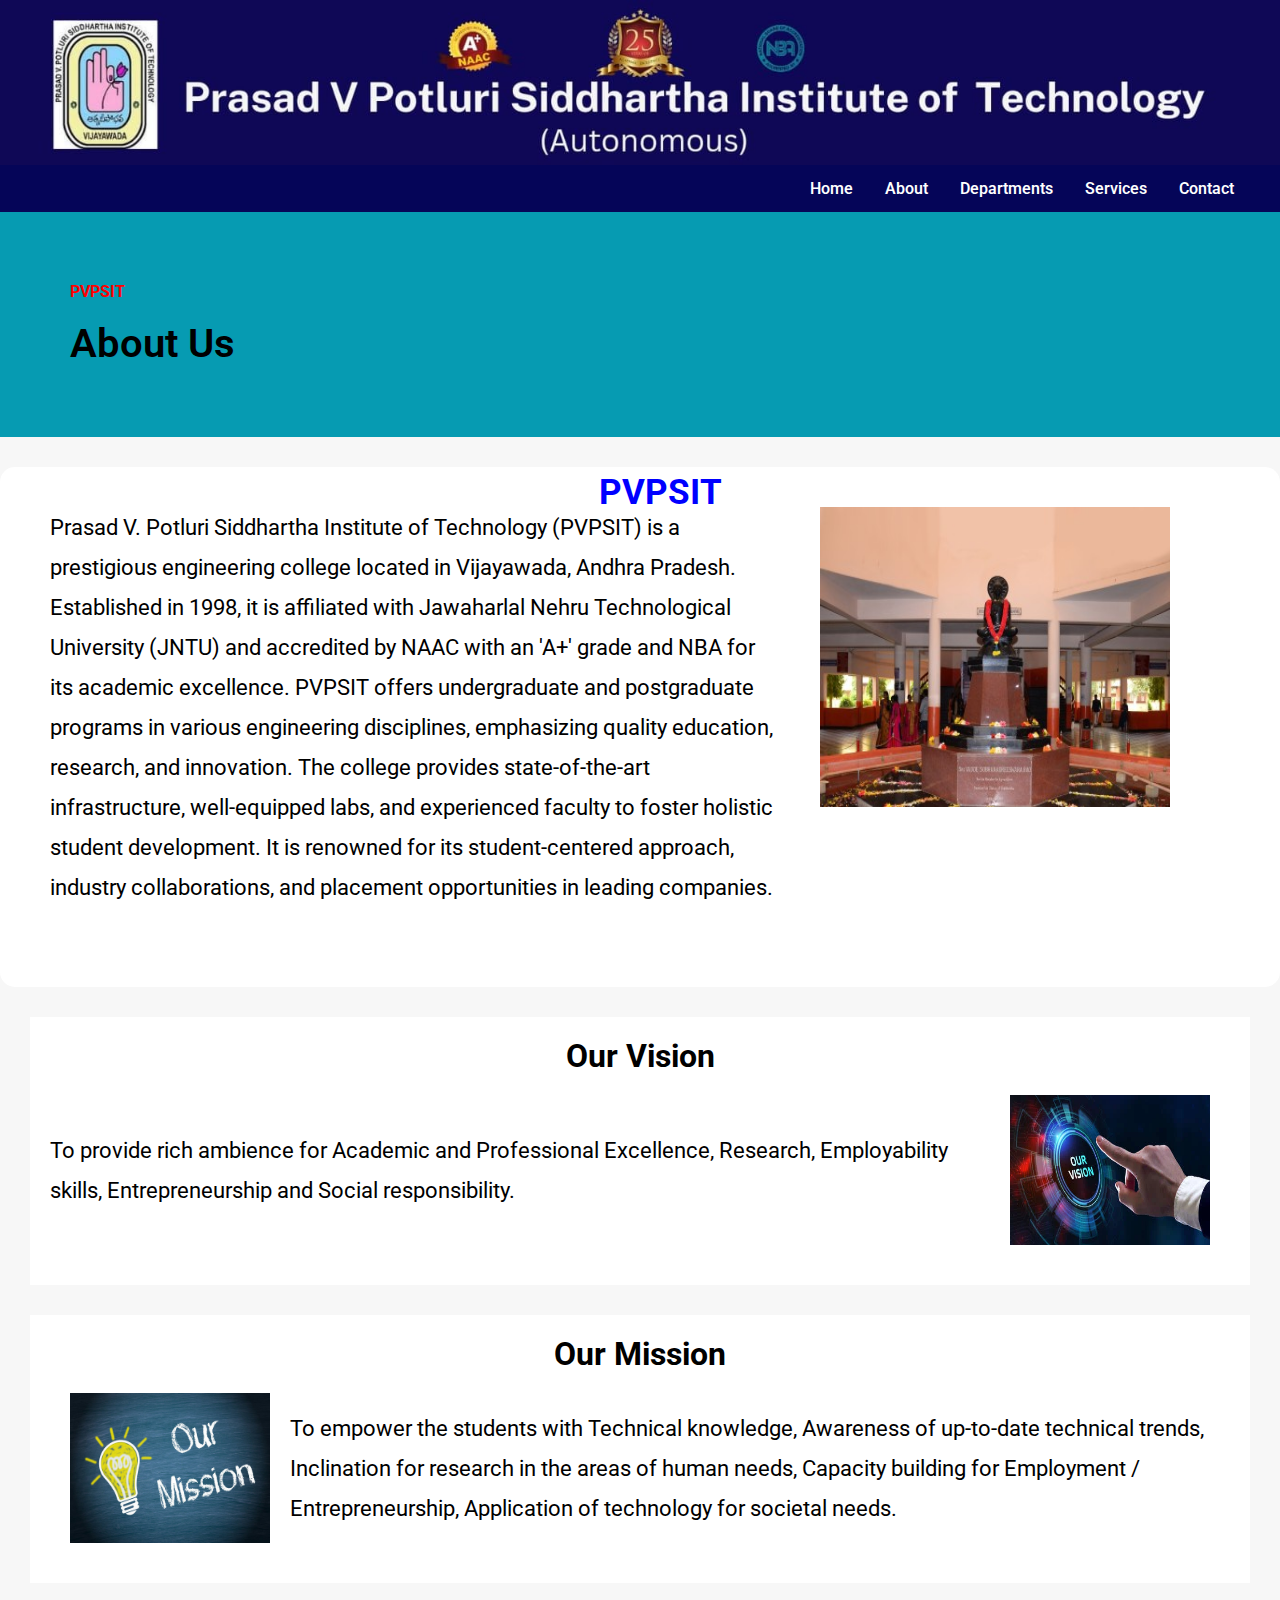
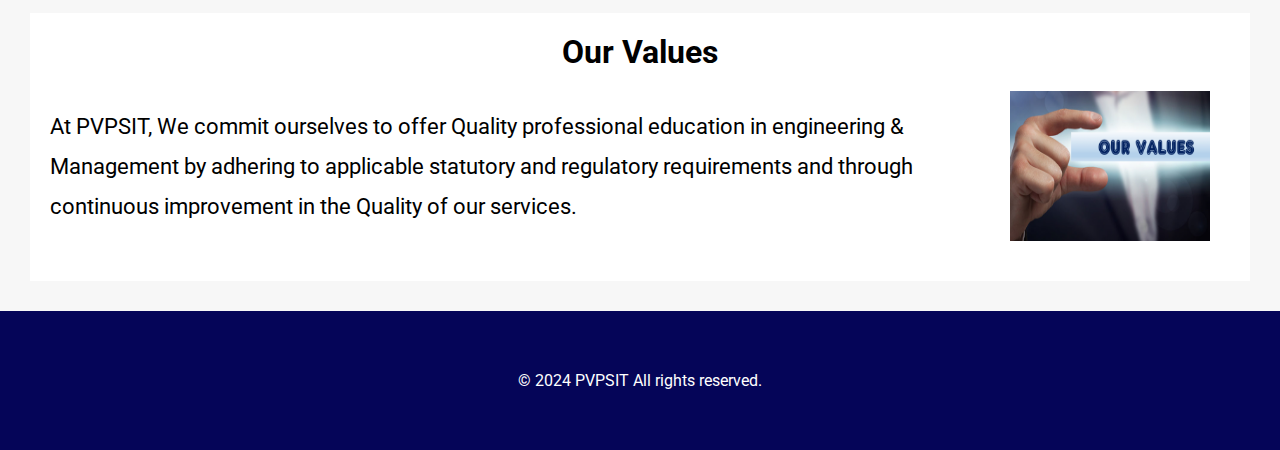
<file: about.html>
<!DOCTYPE html>
<html lang="en">
<head>
    <meta charset="UTF-8">
    <meta name="viewport" content="width=device-width, initial-scale=1.0">
    <title>Document</title>
    <link rel="stylesheet" href="about.css">
    <link rel="preconnect" href="https://fonts.googleapis.com">
    <link rel="preconnect" href="https://fonts.gstatic.com" crossorigin>
    <link href="https://fonts.googleapis.com/css2?family=Roboto:ital,wght@0,100;0,300;0,400;0,500;0,700;0,900;1,100;1,300;1,400;1,500;1,700;1,900&display=swap" rel="stylesheet">
      
    <style>
        .card1
        {
            background-color: white;
            padding:20px;
            margin:30px;
        }
        .content
        {
            font-size: 1.4rem;
            line-height: 40px;
            align-items: center;
            display: flex;
        }
        .b
{
  border-radius:15px;
  padding:10px 10px 50px 50px;
  margin:30px 0px 0px 0px;
  overflow:hidden;
  color:black;
  font-size:110%;
  line-height: 30px;
  background-color:white;
  }



    </style>
</head>
<body style="background-color: #f7f7f7;margin:0;padding:0">
    
    <img src="./../images/header.jpg" style="width:100%;height: fit-content;float: right;" alt="">
    <header>
        <div class="navbar">
        
             
      <a href="./../contact/contact.html" class="dropdown">Contact</a> 
      <a href="./../services/services.html" class="dropdown">Services</a>
      <div class="dropdown">
      <button class="dropbtn">Departments
        <i class="fa fa-caret-down"></i>
      </button>
      <div class="dropdown-content">
        <a href="./../branches/cse.html">CSE</a>
        <a href="./../branches/ece.html">ECE</a>
        <a href="./../branches/eee.html">EEE</a>
        <a href="./../branches/civil.html">CIVIL</a>
        <a href="./../branches/mech.html">MECH</a>
        <a href="./../branches/aiml.html">AI&ML</a>
        <a href="./../branches/aids.html">AI&DS</a>
        <a href="./../branches/it.html">IT</a>
        <a href="./../branches/mba.html">MBA</a>
        <a href="./../branches/mtech1.html">MS(M.Tech)</a>
        <a href="./../branches/mtech2.html">MCE(M.Tech)</a>
      </div>
    </div>
        

      <a href="./../about/about.html" class="dropdown">About</a>
    <a href="./../index/index.html" class="dropdown">Home</a>
      
  
  </div>
      </header>
      <div style="background-color:#069bb2;padding:70px;max-width:100%">
        <h4 style="color:red">PVPSIT</h4><br>
        <h1 style="font-size: 40px;font-weight: 600;">About Us</h1>
    </div>

    <div class="b">
        <h1 style="text-align:center;color:blue">PVPSIT</h1> 
        <div style="float:right"><img src="./../images/pvpsit-5.jpg" style="height:300px;width:350px;margin-right:100px;margin-left:40px"></div>
        <span class="content">Prasad V. Potluri Siddhartha Institute of Technology (PVPSIT) is a prestigious engineering college located in Vijayawada, Andhra Pradesh. Established in 1998, it is affiliated with Jawaharlal Nehru Technological University (JNTU) and accredited by NAAC with an 'A+' grade and NBA for its academic excellence. PVPSIT offers undergraduate and postgraduate programs in various engineering disciplines, emphasizing quality education, research, and innovation. The college provides state-of-the-art infrastructure, well-equipped labs, and experienced faculty to foster holistic student development. It is renowned for its student-centered approach, industry collaborations, and placement opportunities in leading companies. </span>
        <br>
         </div>
    <div class="card1">
        <h1 style="text-align: center;">Our Vision</h1>
        <div style="display: flex;">
            <p class="content">
                To provide rich ambience for Academic and Professional Excellence, Research, Employability skills, Entrepreneurship and Social responsibility.
            </p>
            <img src="./../images/vision.webp" alt=""  style="width:200px;height:150px;margin:20px">
        </div>
    </div>
    <div class="card1">
        <h1 style="text-align: center;">Our Mission</h1>
        <div style="display: flex;">
            <img src="./../images/mission.jpg" alt=""  style="width:200px;height:150px;margin:20px">
            <p class="content">
                To empower the students with Technical knowledge, Awareness of up-to-date technical trends, Inclination for research in the areas of human needs, Capacity building for Employment / Entrepreneurship, Application of technology for societal needs. </p>
        </div>
    </div>
    <div class="card1">
        <h1 style="text-align: center;">Our Values</h1>
        <div style="display: flex;">
            <p class="content">
                At PVPSIT, We commit ourselves to offer Quality professional education in engineering & Management by adhering to applicable statutory and regulatory requirements and through continuous improvement in the Quality of our services.</p>
            <img src="./../images/values.png" alt=""  style="width:200px;height:150px;margin:20px">
        </div>
    </div>
    <footer style="background-color: rgb(5, 5, 88);width:100%;padding:60px 0px;margin-top:20px;color: white;text-align: center;">© 2024 PVPSIT All rights reserved.</footer>
</body>
</html>
</file>
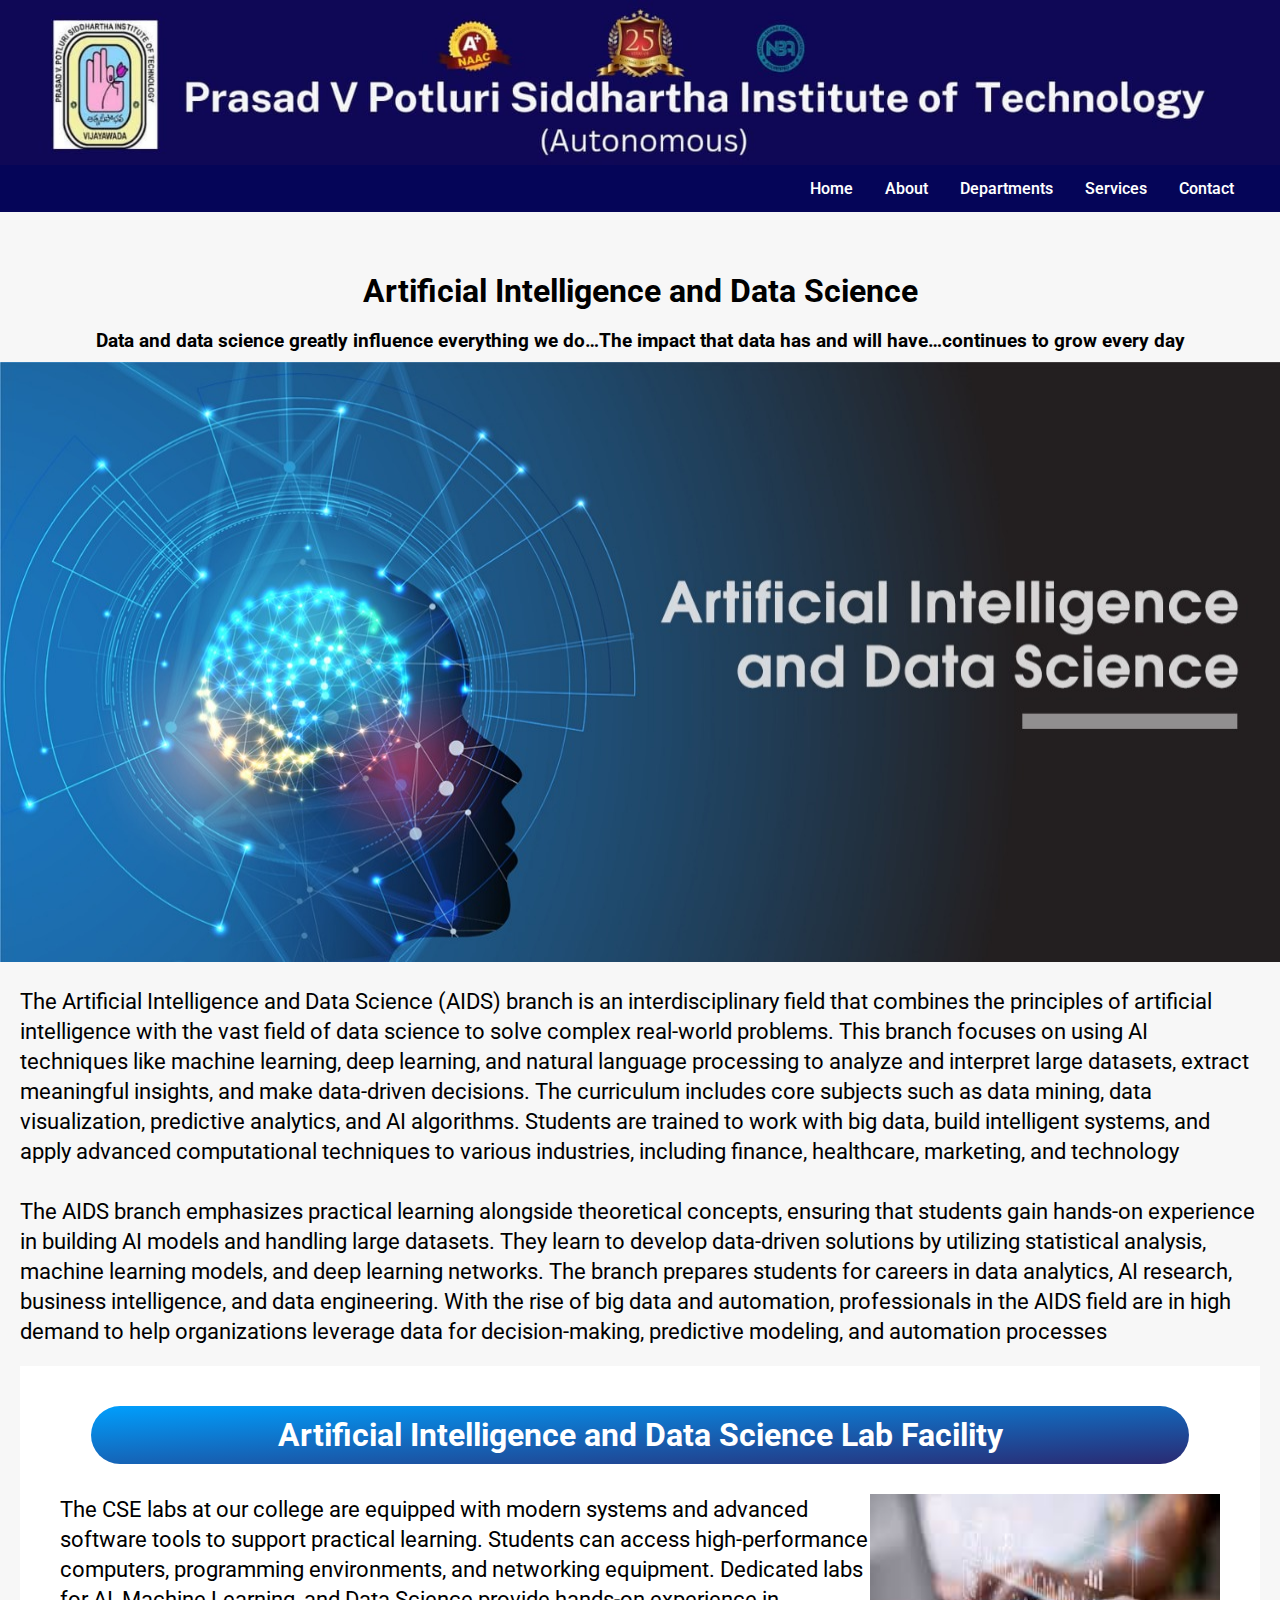
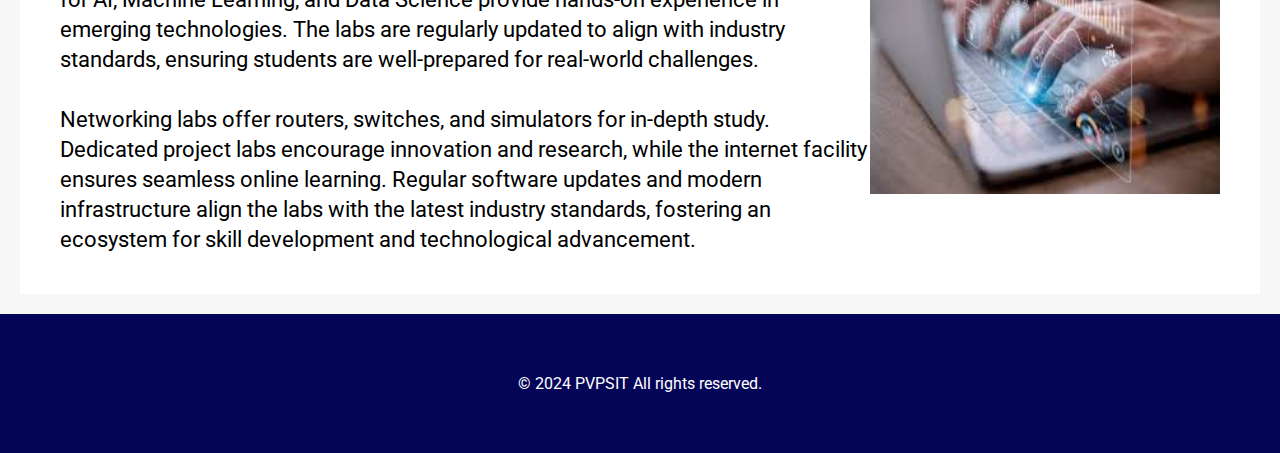
<file: aids.html>
<!DOCTYPE html>
<html lang="en">
<head>
    <meta charset="UTF-8">
    <meta name="viewport" content="width=device-width, initial-scale=1.0">
    <title>Document</title>
    <link rel="stylesheet" href="style.css">
    <link rel="preconnect" href="https://fonts.googleapis.com">
    <link rel="preconnect" href="https://fonts.gstatic.com" crossorigin>
    <link href="https://fonts.googleapis.com/css2?family=Roboto:ital,wght@0,100;0,300;0,400;0,500;0,700;0,900;1,100;1,300;1,400;1,500;1,700;1,900&display=swap" rel="stylesheet">
      
</head>
<body>
    <div class="body">
        <img src="./../images/header.jpg" style="width:100%;height: fit-content;float: right;" alt="">
        <header>
            <div class="navbar">
            
                 
          <a href="./../contact/contact.html" class="dropdown">Contact</a> 
          <a href="./../services/services.html" class="dropdown">Services</a>
          <div class="dropdown">
          <button class="dropbtn">Departments
            <i class="fa fa-caret-down"></i>
          </button>
          <div class="dropdown-content">
            <a href="./../branches/cse.html">CSE</a>
            <a href="./../branches/ece.html">ECE</a>
            <a href="./../branches/eee.html">EEE</a>
            <a href="./../branches/civil.html">CIVIL</a>
            <a href="./../branches/mech.html">MECH</a>
            <a href="./../branches/aiml.html">AI&ML</a>
            <a href="./../branches/aids.html">AI&DS</a>
            <a href="./../branches/it.html">IT</a>
            <a href="./../branches/mba.html">MBA</a>
            <a href="./../branches/mtech1.html">MS(M.Tech)</a>
            <a href="./../branches/mtech2.html">MCE(M.Tech)</a>
          </div>
        </div>
            
    
          <a href="./../about/about.html" class="dropdown">About</a>
        <a href="./../index/index.html" class="dropdown">Home</a>
          
      
      </div>
          </header>
    
    
    
        <h1 class="title">Artificial Intelligence and Data Science</h1>
        <h3 class="quote">Data and data science greatly influence everything we do…The impact that data has and will have…continues to grow every day</h3>
        <img src="./../images/aids.jpeg" alt="" class="img">
        <div class="content">
            The Artificial Intelligence and Data Science (AIDS) branch is an interdisciplinary field that combines the principles of artificial intelligence with the vast field of data science to solve complex real-world problems. This branch focuses on using AI techniques like machine learning, deep learning, and natural language processing to analyze and interpret large datasets, extract meaningful insights, and make data-driven decisions. The curriculum includes core subjects such as data mining, data visualization, predictive analytics, and AI algorithms. Students are trained to work with big data, build intelligent systems, and apply advanced computational techniques to various industries, including finance, healthcare, marketing, and technology
            <br><br>
            The AIDS branch emphasizes practical learning alongside theoretical concepts, ensuring that students gain hands-on experience in building AI models and handling large datasets. They learn to develop data-driven solutions by utilizing statistical analysis, machine learning models, and deep learning networks. The branch prepares students for careers in data analytics, AI research, business intelligence, and data engineering. With the rise of big data and automation, professionals in the AIDS field are in high demand to help organizations leverage data for decision-making, predictive modeling, and automation processes
        </div>
        <div class="sec2">
            <h1>Artificial Intelligence and Data Science Lab Facility</h1>
            <div class="part">
            <div class="part1">
                The CSE labs at our college are equipped with modern systems and advanced software tools to support practical learning. 
                Students can access high-performance computers, programming environments, and networking equipment. 
                Dedicated labs for AI, Machine Learning, and Data Science provide hands-on experience in emerging technologies.
                 The labs are regularly updated to align with industry standards, ensuring students are well-prepared for real-world challenges.
                 <br>
                 <br>
                 Networking labs offer routers, switches, and simulators for in-depth study. Dedicated project labs encourage innovation and research, while the internet facility ensures seamless online learning. Regular software updates and modern infrastructure align the labs with the latest industry standards, fostering an ecosystem for skill development and technological advancement.
            </div>
            <div class="part2">
                <img src="./../images/aids-lab.jpeg" alt="">
            </div>
        </div>
        </div>
    </div>
    <footer style="background-color: rgb(5, 5, 88);width:100%;padding:60px 0px;margin-top:20px;color: white;text-align: center;">© 2024 PVPSIT All rights reserved.</footer>
</body>
</html>
</file>
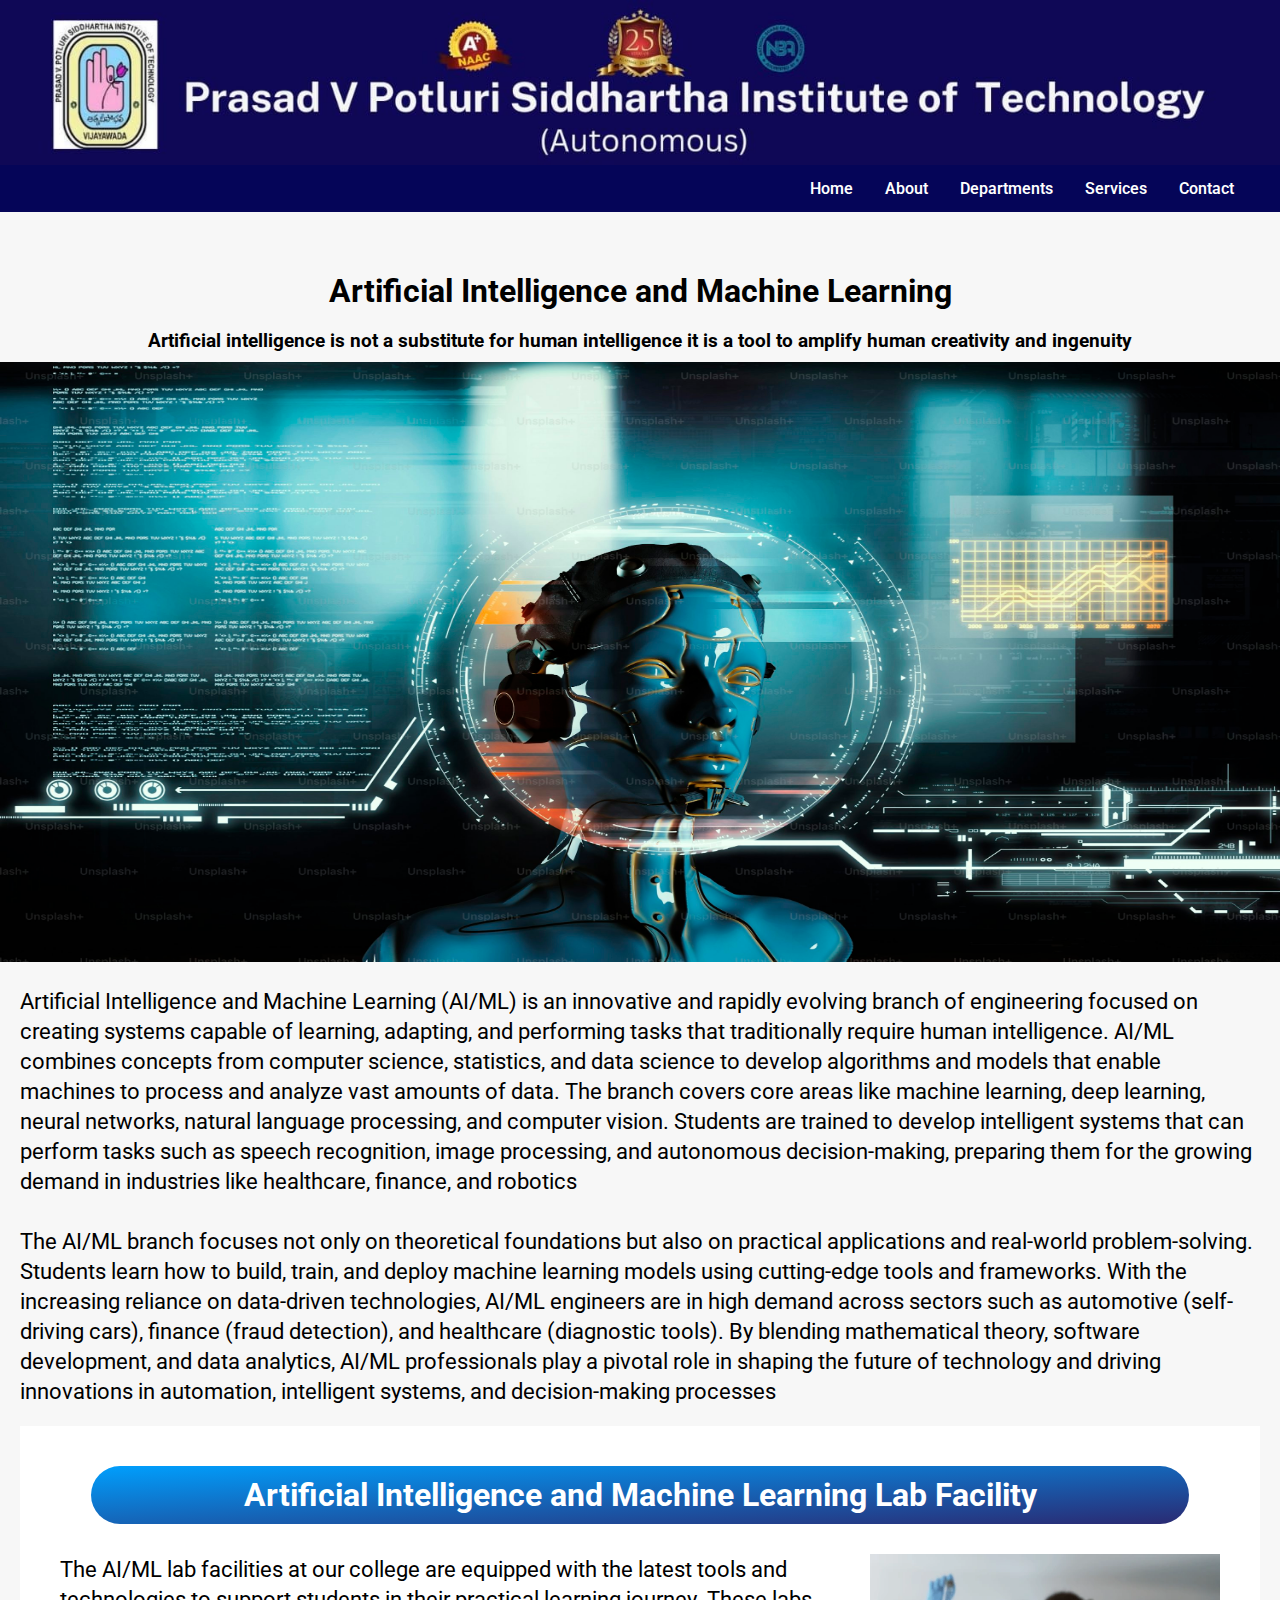
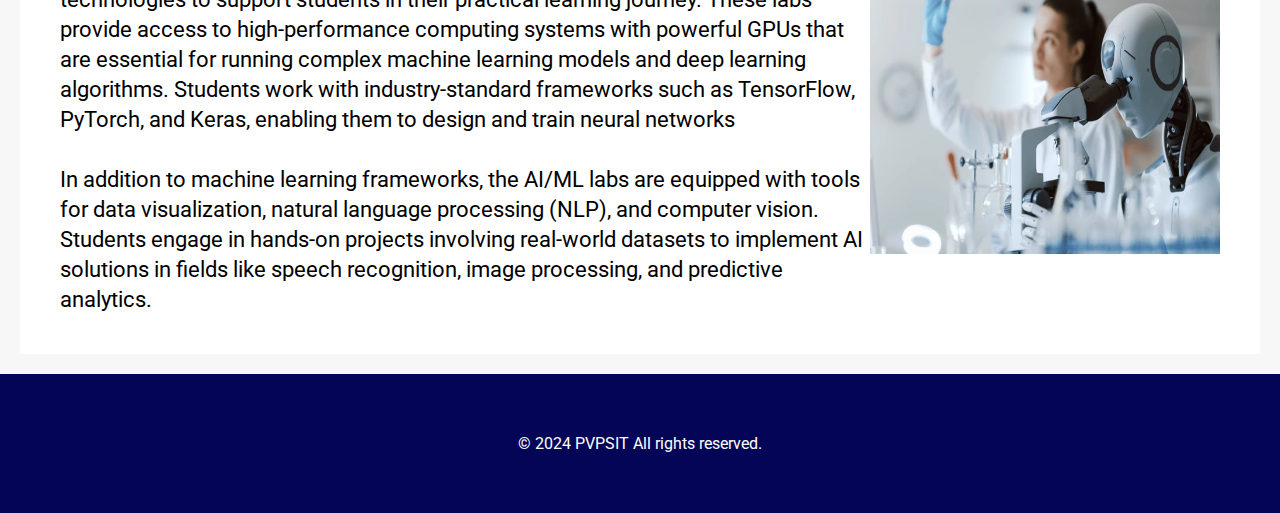
<file: aiml.html>
<!DOCTYPE html>
<html lang="en">
<head>
    <meta charset="UTF-8">
    <meta name="viewport" content="width=device-width, initial-scale=1.0">
    <title>Document</title>
    <link rel="stylesheet" href="style.css">
    <link rel="preconnect" href="https://fonts.googleapis.com">
    <link rel="preconnect" href="https://fonts.gstatic.com" crossorigin>
    <link href="https://fonts.googleapis.com/css2?family=Roboto:ital,wght@0,100;0,300;0,400;0,500;0,700;0,900;1,100;1,300;1,400;1,500;1,700;1,900&display=swap" rel="stylesheet">
      
</head>
<body>
    <div class="body">
        <img src="./../images/header.jpg" style="width:100%;height: fit-content;float: right;" alt="">
        <header>
            <div class="navbar">
            
                 
          <a href="./../contact/contact.html" class="dropdown">Contact</a> 
          <a href="./../services/services.html" class="dropdown">Services</a>
          <div class="dropdown">
          <button class="dropbtn">Departments
            <i class="fa fa-caret-down"></i>
          </button>
          <div class="dropdown-content">
            <a href="./../branches/cse.html">CSE</a>
            <a href="./../branches/ece.html">ECE</a>
            <a href="./../branches/eee.html">EEE</a>
            <a href="./../branches/civil.html">CIVIL</a>
            <a href="./../branches/mech.html">MECH</a>
            <a href="./../branches/aiml.html">AI&ML</a>
            <a href="./../branches/aids.html">AI&DS</a>
            <a href="./../branches/it.html">IT</a>
            <a href="./../branches/mba.html">MBA</a>
            <a href="./../branches/mtech1.html">MS(M.Tech)</a>
            <a href="./../branches/mtech2.html">MCE(M.Tech)</a>
          </div>
        </div>
            
    
          <a href="./../about/about.html" class="dropdown">About</a>
        <a href="./../index/index.html" class="dropdown">Home</a>
          
      
      </div>
          </header>
    
    
    
        <h1 class="title">Artificial Intelligence and Machine Learning</h1>
        <h3 class="quote">Artificial intelligence is not a substitute for human intelligence it is a tool to amplify human creativity and ingenuity</h3>
        <img src="./../images/ai.jpeg" alt="" class="img">
        <div class="content">
        
Artificial Intelligence and Machine Learning (AI/ML) is an innovative and rapidly evolving branch of engineering focused on creating systems capable of learning, adapting, and performing tasks that traditionally require human intelligence. AI/ML combines concepts from computer science, statistics, and data science to develop algorithms and models that enable machines to process and analyze vast amounts of data. The branch covers core areas like machine learning, deep learning, neural networks, natural language processing, and computer vision. Students are trained to develop intelligent systems that can perform tasks such as speech recognition, image processing, and autonomous decision-making, preparing them for the growing demand in industries like healthcare, finance, and robotics
            <br><br>
            The AI/ML branch focuses not only on theoretical foundations but also on practical applications and real-world problem-solving. Students learn how to build, train, and deploy machine learning models using cutting-edge tools and frameworks. With the increasing reliance on data-driven technologies, AI/ML engineers are in high demand across sectors such as automotive (self-driving cars), finance (fraud detection), and healthcare (diagnostic tools). By blending mathematical theory, software development, and data analytics, AI/ML professionals play a pivotal role in shaping the future of technology and driving innovations in automation, intelligent systems, and decision-making processes
        </div>
        <div class="sec2">
            <h1>Artificial Intelligence and Machine Learning Lab Facility</h1>
            <div class="part">
            <div class="part1">
                The AI/ML lab facilities at our college are equipped with the latest tools and technologies to support students in their practical learning journey. These labs provide access to high-performance computing systems with powerful GPUs that are essential for running complex machine learning models and deep learning algorithms. Students work with industry-standard frameworks such as TensorFlow, PyTorch, and Keras, enabling them to design and train neural networks
                 <br>
                 <br>
                 In addition to machine learning frameworks, the AI/ML labs are equipped with tools for data visualization, natural language processing (NLP), and computer vision. Students engage in hands-on projects involving real-world datasets to implement AI solutions in fields like speech recognition, image processing, and predictive analytics.
            </div>
            <div class="part2">
                <img src="./../images/ai-lab.webp" alt="">
            </div>
        </div>
        </div>
    </div>
    <footer style="background-color: rgb(5, 5, 88);width:100%;padding:60px 0px;margin-top:20px;color: white;text-align: center;">© 2024 PVPSIT All rights reserved.</footer>
</body>
</html>
</file>
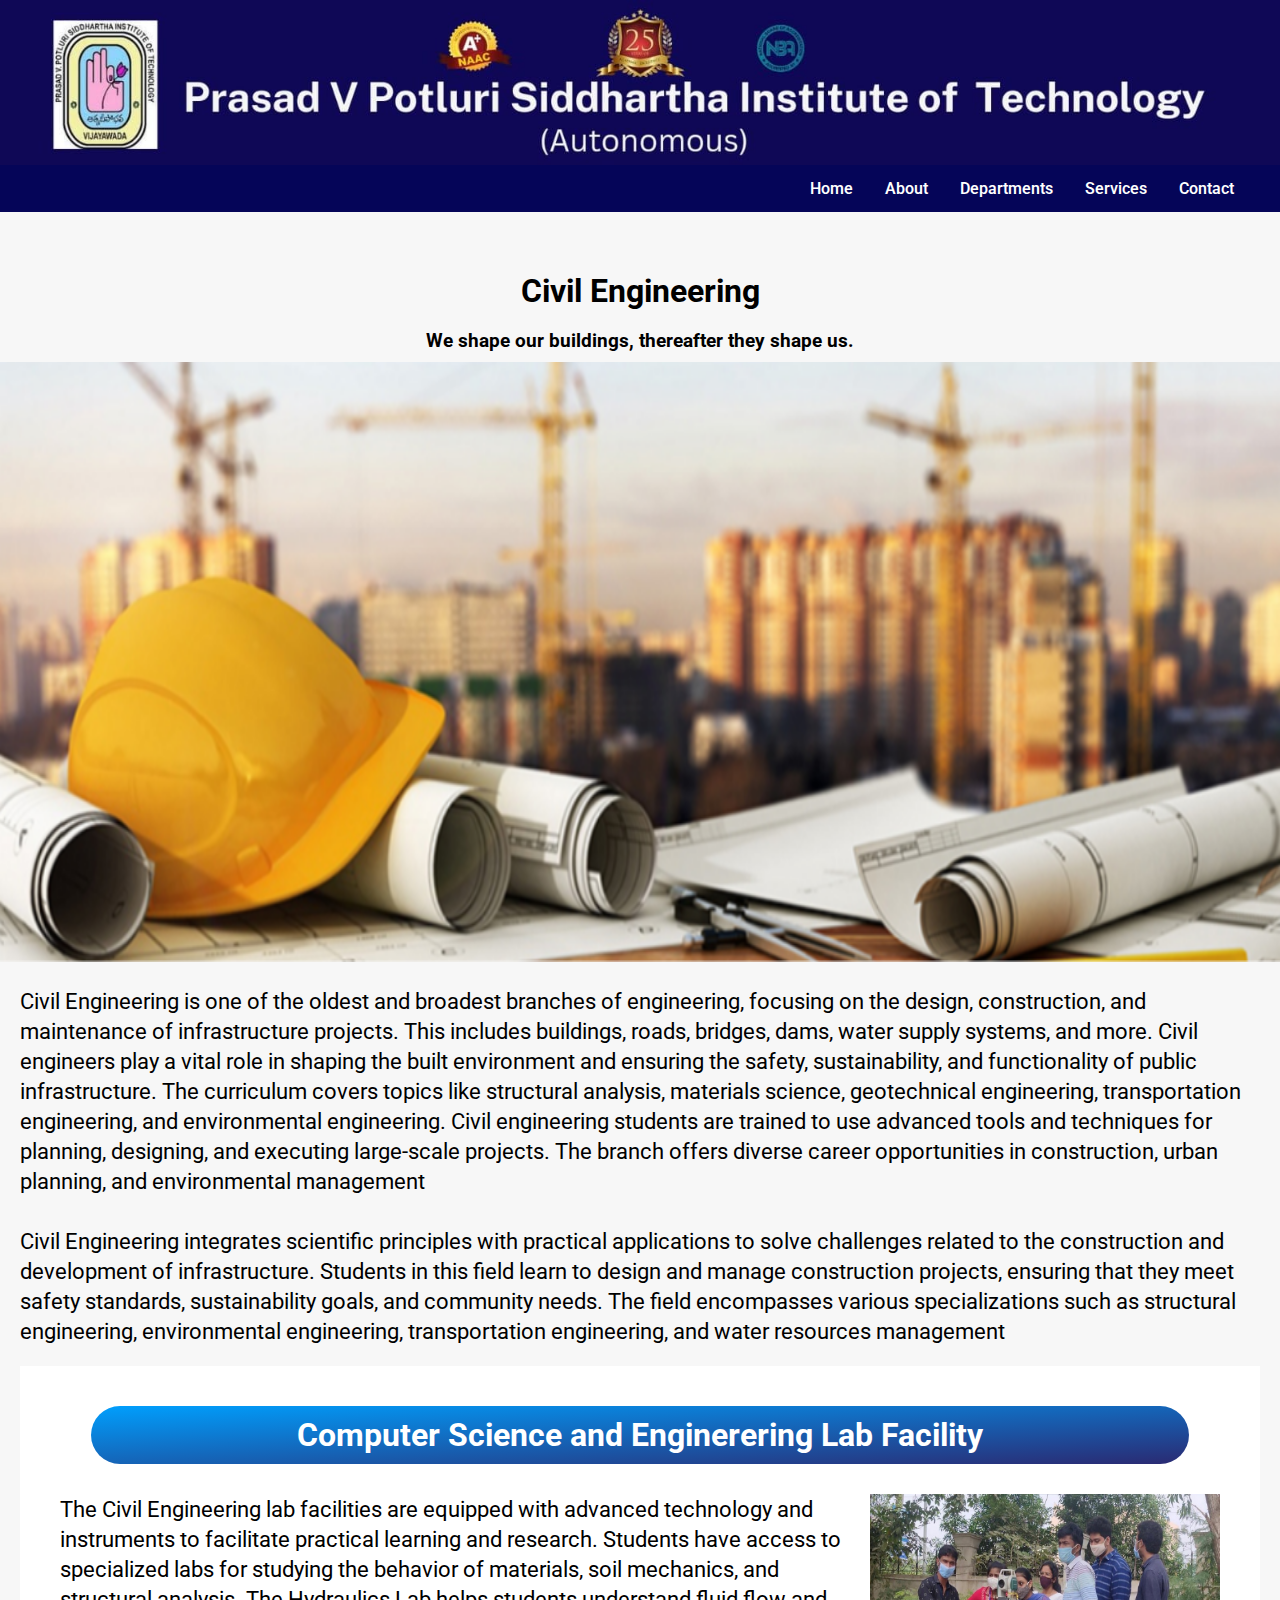
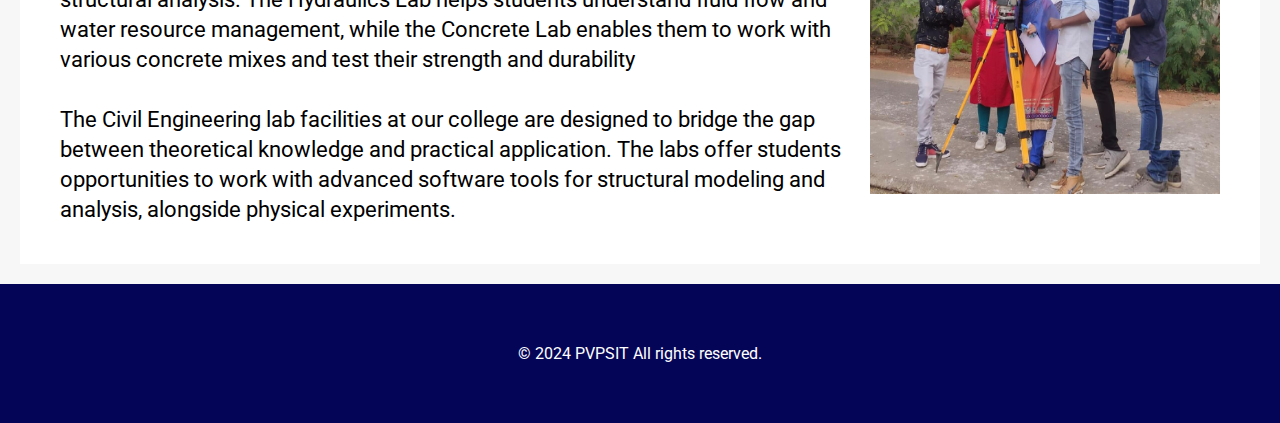
<file: civil.html>
<!DOCTYPE html>
<html lang="en">
<head>
    <meta charset="UTF-8">
    <meta name="viewport" content="width=device-width, initial-scale=1.0">
    <title>Document</title>
    <link rel="stylesheet" href="style.css">
    <link rel="preconnect" href="https://fonts.googleapis.com">
    <link rel="preconnect" href="https://fonts.gstatic.com" crossorigin>
    <link href="https://fonts.googleapis.com/css2?family=Roboto:ital,wght@0,100;0,300;0,400;0,500;0,700;0,900;1,100;1,300;1,400;1,500;1,700;1,900&display=swap" rel="stylesheet">
      
</head>
<body>
    <div class="body">
        <img src="./../images/header.jpg" style="width:100%;height: fit-content;float: right;" alt="">
        <header>
            <div class="navbar">
            
                 
          <a href="./../contact/contact.html" class="dropdown">Contact</a> 
          <a href="./../services/services.html" class="dropdown">Services</a>
          <div class="dropdown">
          <button class="dropbtn">Departments
            <i class="fa fa-caret-down"></i>
          </button>
          <div class="dropdown-content">
            <a href="./../branches/cse.html">CSE</a>
            <a href="./../branches/ece.html">ECE</a>
            <a href="./../branches/eee.html">EEE</a>
            <a href="./../branches/civil.html">CIVIL</a>
            <a href="./../branches/mech.html">MECH</a>
            <a href="./../branches/aiml.html">AI&ML</a>
            <a href="./../branches/aids.html">AI&DS</a>
            <a href="./../branches/it.html">IT</a>
            <a href="./../branches/mba.html">MBA</a>
            <a href="./../branches/mtech1.html">MS(M.Tech)</a>
            <a href="./../branches/mtech2.html">MCE(M.Tech)</a>
          </div>
        </div>
            
    
          <a href="./../about/about.html" class="dropdown">About</a>
        <a href="./../index/index.html" class="dropdown">Home</a>
          
      
      </div>
          </header>
    
    
    
        <h1 class="title">Civil Engineering</h1>
        <h3 class="quote">We shape our buildings, thereafter they shape us. </h3>
        <img src="./../images/civil.jpeg" alt="" class="img">
        <div class="content">
            Civil Engineering is one of the oldest and broadest branches of engineering, focusing on the design, construction, and maintenance of infrastructure projects. This includes buildings, roads, bridges, dams, water supply systems, and more. Civil engineers play a vital role in shaping the built environment and ensuring the safety, sustainability, and functionality of public infrastructure. The curriculum covers topics like structural analysis, materials science, geotechnical engineering, transportation engineering, and environmental engineering. Civil engineering students are trained to use advanced tools and techniques for planning, designing, and executing large-scale projects. The branch offers diverse career opportunities in construction, urban planning, and environmental management
            <br><br>
           
Civil Engineering integrates scientific principles with practical applications to solve challenges related to the construction and development of infrastructure. Students in this field learn to design and manage construction projects, ensuring that they meet safety standards, sustainability goals, and community needs. The field encompasses various specializations such as structural engineering, environmental engineering, transportation engineering, and water resources management
</div>
        <div class="sec2">
            <h1>Computer Science and Enginerering Lab Facility</h1>
            <div class="part">
            <div class="part1">
               
The Civil Engineering lab facilities are equipped with advanced technology and instruments to facilitate practical learning and research. Students have access to specialized labs for studying the behavior of materials, soil mechanics, and structural analysis. The Hydraulics Lab helps students understand fluid flow and water resource management, while the Concrete Lab enables them to work with various concrete mixes and test their strength and durability
<br>
                 <br>
                 The Civil Engineering lab facilities at our college are designed to bridge the gap between theoretical knowledge and practical application. The labs offer students opportunities to work with advanced software tools for structural modeling and analysis, alongside physical experiments.
                </div>
            <div class="part2">
                <img src="./../images/civil-lab.jpg" alt="">
            </div>
        </div>
        </div>
    </div>
    <footer style="background-color: rgb(5, 5, 88);width:100%;padding:60px 0px;margin-top:20px;color: white;text-align: center;">© 2024 PVPSIT All rights reserved.</footer>
</body>
</html>
</file>
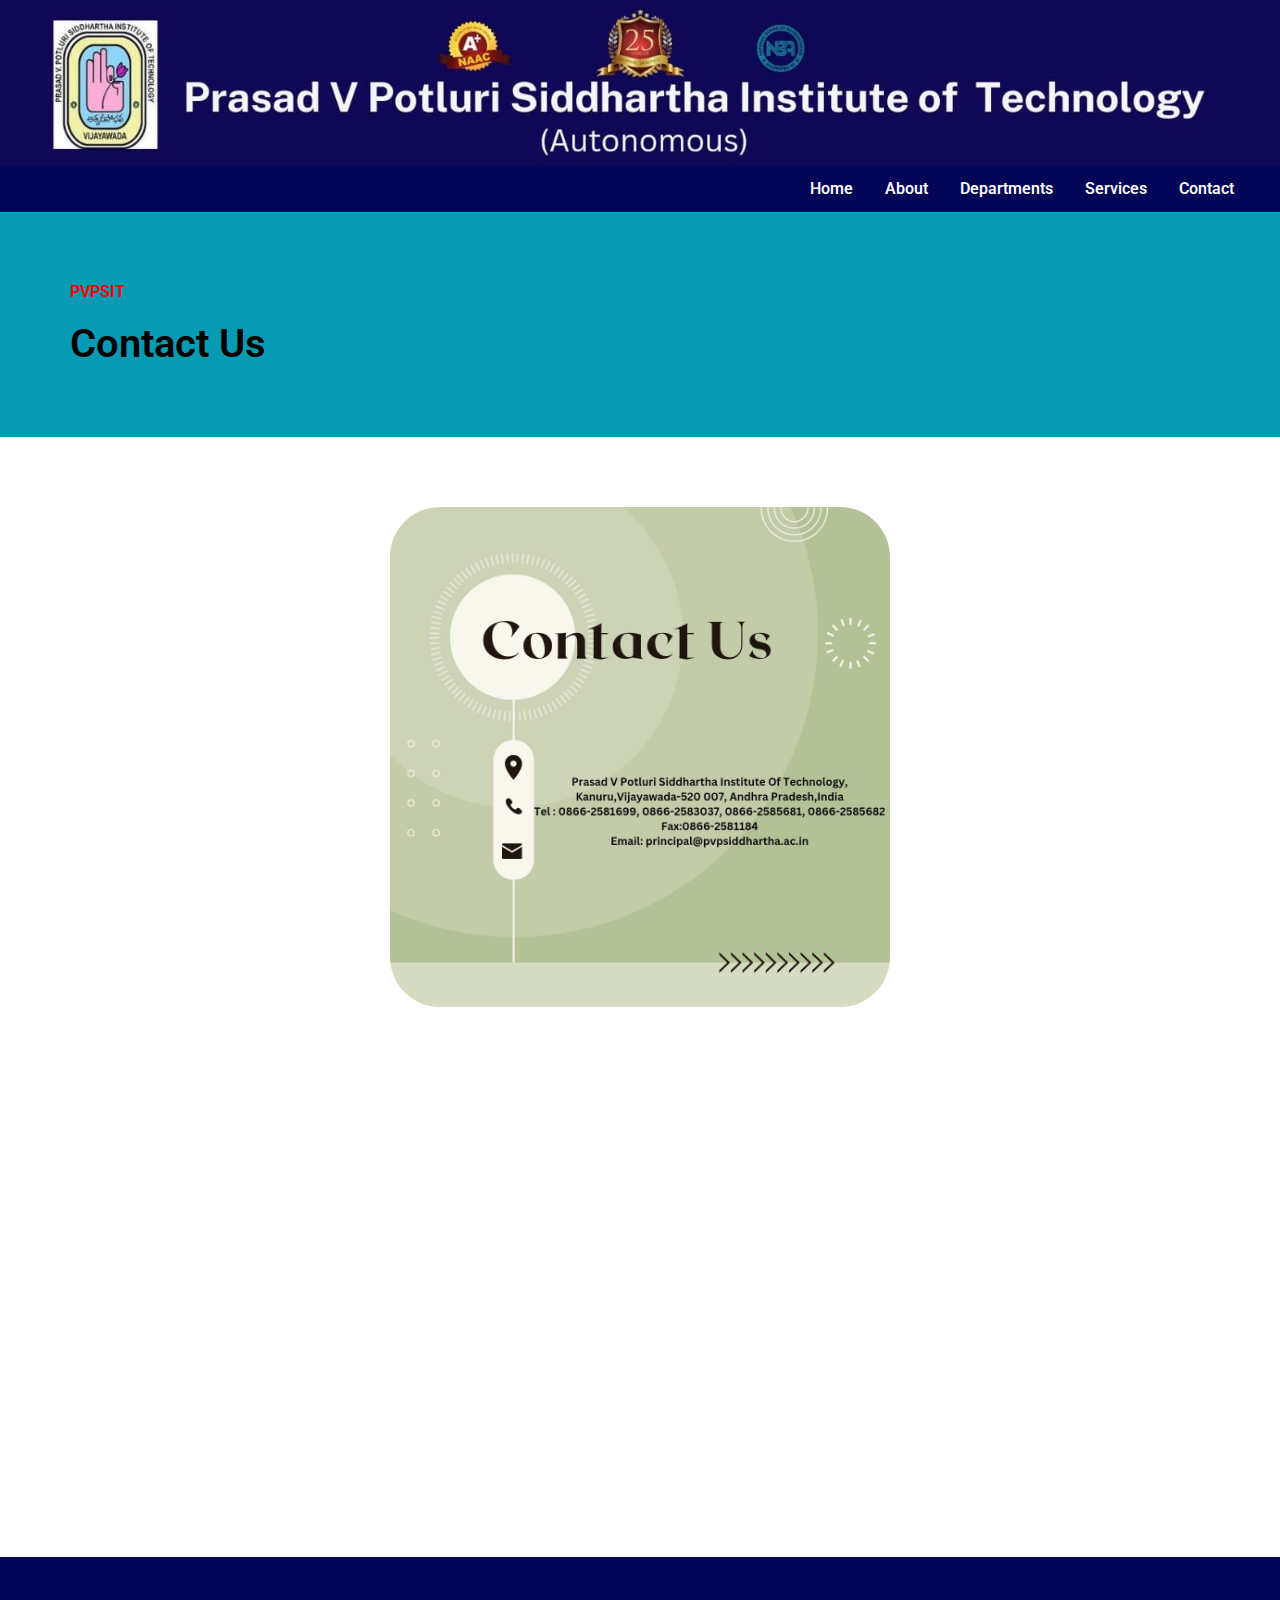
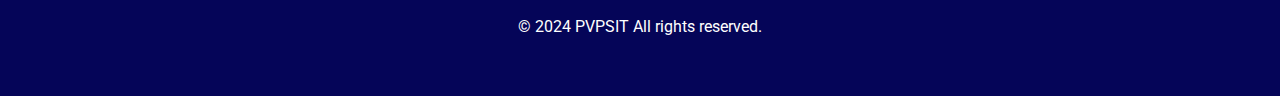
<file: contact.html>
<!DOCTYPE html>
<html lang="en">
<head>
    <meta charset="UTF-8">
    <meta name="viewport" content="width=device-width, initial-scale=1.0">
    <title>Document</title>
    <link rel="stylesheet" href="contact.css">
    <link rel="preconnect" href="https://fonts.googleapis.com">
    <link rel="preconnect" href="https://fonts.gstatic.com" crossorigin>
    <link href="https://fonts.googleapis.com/css2?family=Roboto:ital,wght@0,100;0,300;0,400;0,500;0,700;0,900;1,100;1,300;1,400;1,500;1,700;1,900&display=swap" rel="stylesheet">
      
</head>
<body>

    <img src="./../images/header.jpg" style="width:100%;height: fit-content;float: right;" alt="">
    <header>
        <div class="navbar">
        
             
      <a href="./../contact/contact.html" class="dropdown">Contact</a> 
      <a href="./../services/services.html" class="dropdown">Services</a>
      <div class="dropdown">
      <button class="dropbtn">Departments
        <i class="fa fa-caret-down"></i>
      </button>
      <div class="dropdown-content">
        <a href="./../branches/cse.html">CSE</a>
        <a href="./../branches/ece.html">ECE</a>
        <a href="./../branches/eee.html">EEE</a>
        <a href="./../branches/civil.html">CIVIL</a>
        <a href="./../branches/mech.html">MECH</a>
        <a href="./../branches/aiml.html">AI&ML</a>
        <a href="./../branches/aids.html">AI&DS</a>
        <a href="./../branches/it.html">IT</a>
        <a href="./../branches/mba.html">MBA</a>
        <a href="./../branches/mtech1.html">MS(M.Tech)</a>
        <a href="./../branches/mtech2.html">MCE(M.Tech)</a>
      </div>
    </div>
        

      <a href="./../about/about.html" class="dropdown">About</a>
    <a href="./../index/index.html" class="dropdown">Home</a>
      
  
  </div>
      </header>
      <div style="background-color:#069bb2;padding:70px;max-width:100%">
        <h4 style="color:red">PVPSIT</h4><br>
        <h1 style="font-size: 40px;font-weight: 600;">Contact Us</h1>
    </div>
    <div class="section1">
        <img src="./../images/contact.jpg" alt="">
    </div>
    <div class="section2">
        <iframe src="https://www.google.com/maps/embed?pb=!1m14!1m8!1m3!1d110787.64753592254!2d80.694133!3d16.487661!3m2!1i1024!2i768!4f13.1!3m3!1m2!1s0x3a35fb3d5f7810a9%3A0x4a6d6804b71db09!2sPrasad%20V.%20Potluri%20Siddhartha%20Institute%20Of%20Technology!5e1!3m2!1sen!2sus!4v1735154271667!5m2!1sen!2sus" width="600" height="450" style="border:0;" allowfullscreen="" loading="lazy" referrerpolicy="no-referrer-when-downgrade"></iframe>
    </div>
    <footer style="background-color: rgb(5, 5, 88);width:100%;padding:60px 0px;margin-top:20px;color: white;text-align: center;">© 2024 PVPSIT All rights reserved.</footer>
</body>
</html>
</file>
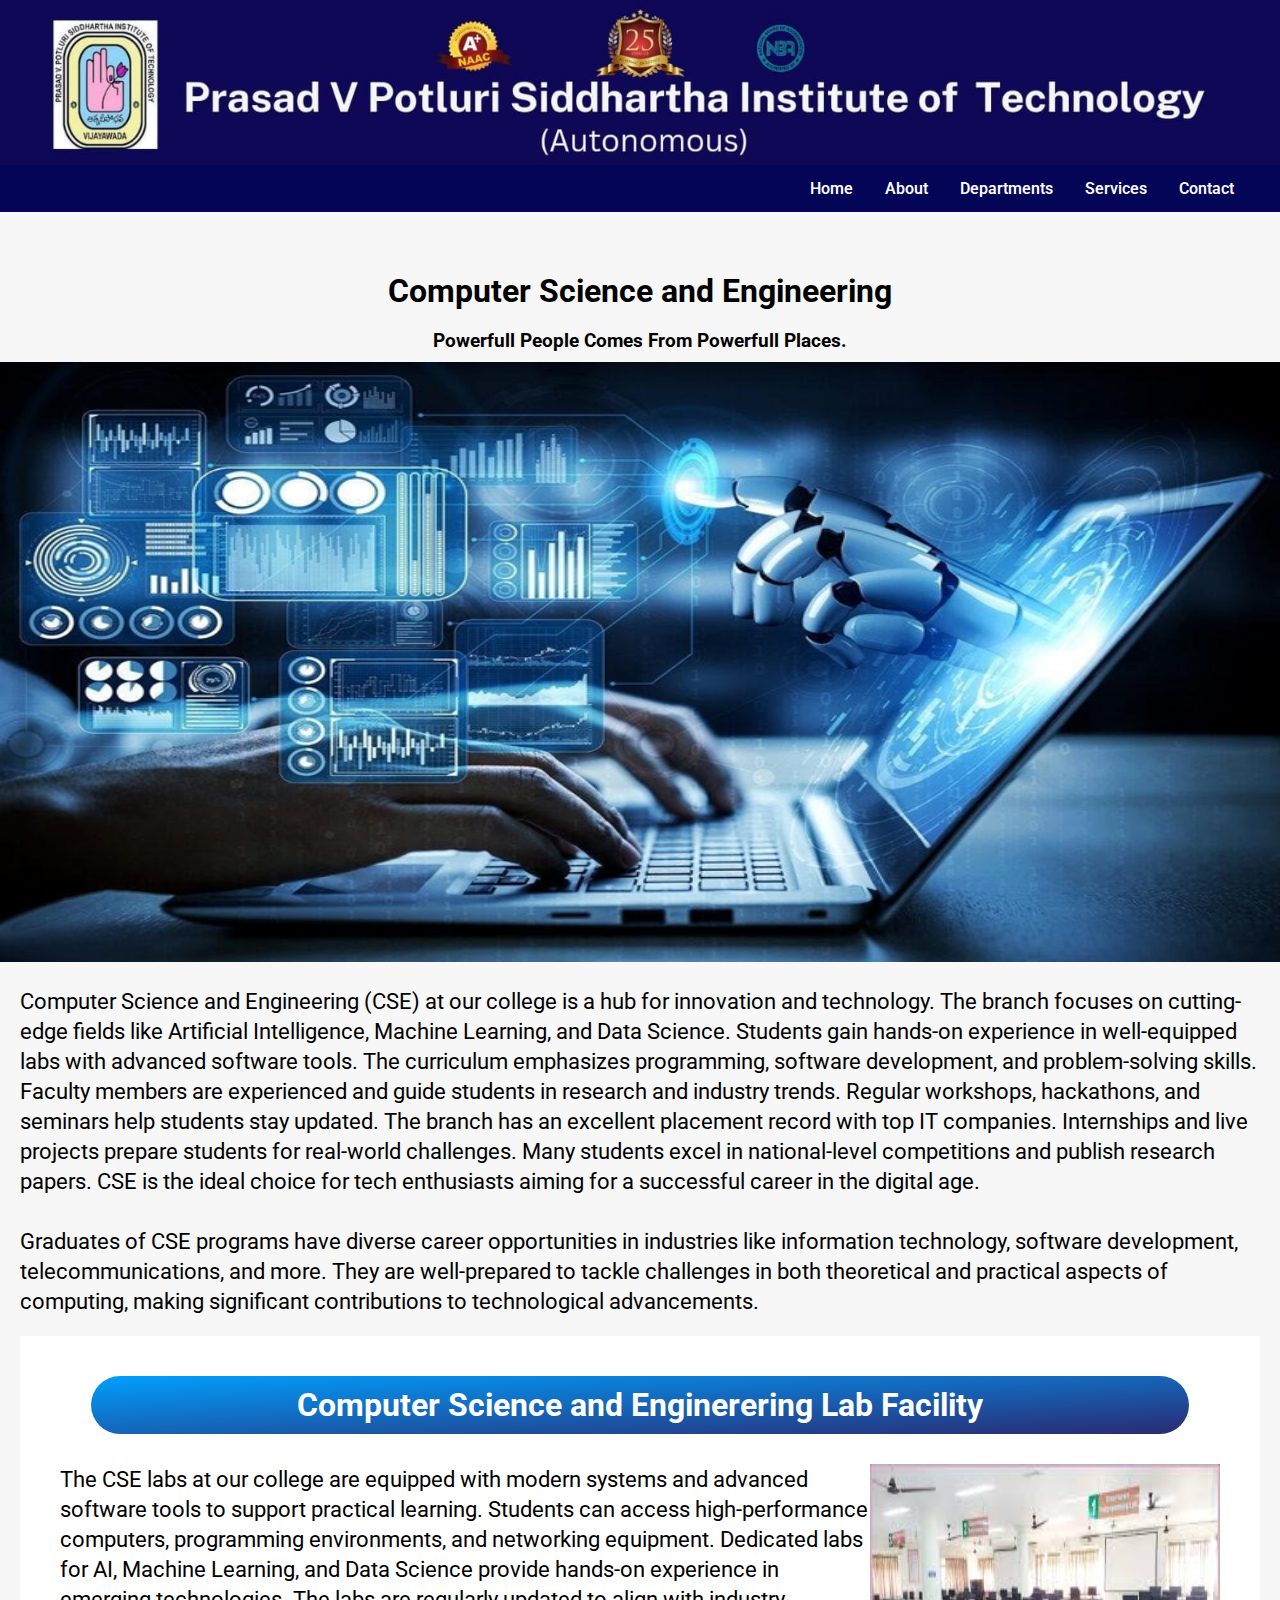
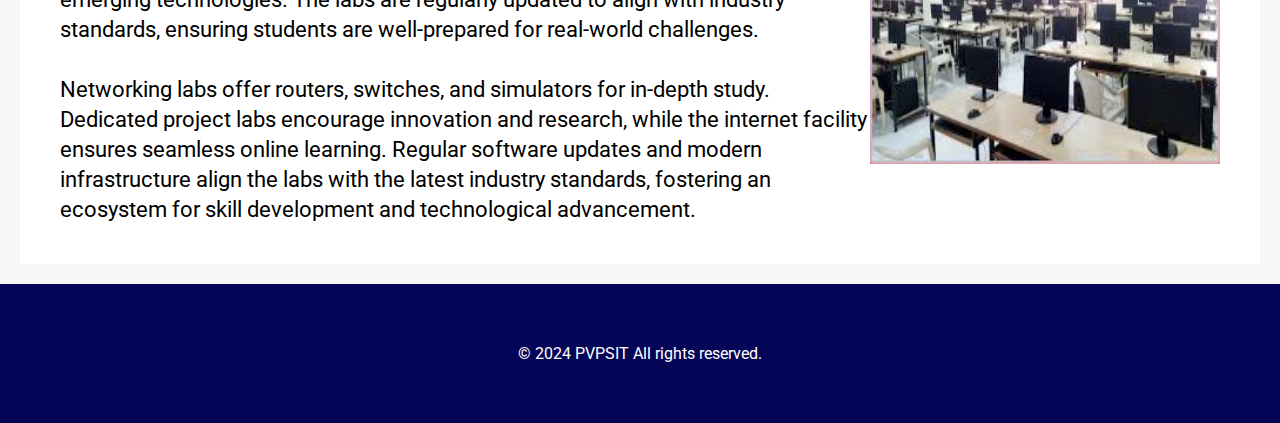
<file: cse.html>
<!DOCTYPE html>
<html lang="en">
<head>
    <meta charset="UTF-8">
    <meta name="viewport" content="width=device-width, initial-scale=1.0">
    <title>Document</title>
    <link rel="stylesheet" href="style.css">
    <link rel="preconnect" href="https://fonts.googleapis.com">
    <link rel="preconnect" href="https://fonts.gstatic.com" crossorigin>
    <link href="https://fonts.googleapis.com/css2?family=Roboto:ital,wght@0,100;0,300;0,400;0,500;0,700;0,900;1,100;1,300;1,400;1,500;1,700;1,900&display=swap" rel="stylesheet">
      
</head>
<body>
    <div class="body">
        <img src="./../images/header.jpg" style="width:100%;height: fit-content;float: right;" alt="">
        <header>
            <div class="navbar">
            
                 
          <a href="./../contact/contact.html" class="dropdown">Contact</a> 
          <a href="./../services/services.html" class="dropdown">Services</a>
          <div class="dropdown">
          <button class="dropbtn">Departments
            <i class="fa fa-caret-down"></i>
          </button>
          <div class="dropdown-content">
            <a href="./../branches/cse.html">CSE</a>
            <a href="./../branches/ece.html">ECE</a>
            <a href="./../branches/eee.html">EEE</a>
            <a href="./../branches/civil.html">CIVIL</a>
            <a href="./../branches/mech.html">MECH</a>
            <a href="./../branches/aiml.html">AI&ML</a>
            <a href="./../branches/aids.html">AI&DS</a>
            <a href="./../branches/it.html">IT</a>
            <a href="./../branches/mba.html">MBA</a>
            <a href="./../branches/mtech1.html">MS(M.Tech)</a>
            <a href="./../branches/mtech2.html">MCE(M.Tech)</a>
          </div>
        </div>
            
    
          <a href="./../about/about.html" class="dropdown">About</a>
        <a href="./../index/index.html" class="dropdown">Home</a>
          
      
      </div>
          </header>
    
    
    
        <h1 class="title">Computer Science and Engineering</h1>
        <h3 class="quote">Powerfull People Comes From Powerfull Places. </h3>
        <img src="./../images/cse.png" alt="" class="img">
        <div class="content">
            Computer Science and Engineering (CSE) at our college is a hub for innovation and technology. 
            The branch focuses on cutting-edge fields like Artificial Intelligence, Machine Learning, and Data Science. 
            Students gain hands-on experience in well-equipped labs with advanced software tools. 
            The curriculum emphasizes programming, software development, and problem-solving skills. 
            Faculty members are experienced and guide students in research and industry trends. 
            Regular workshops, hackathons, and seminars help students stay updated. 
            The branch has an excellent placement record with top IT companies. 
            Internships and live projects prepare students for real-world challenges. 
            Many students excel in national-level competitions and publish research papers. 
            CSE is the ideal choice for tech enthusiasts aiming for a successful career in the digital age.
            <br><br>
            Graduates of CSE programs have diverse career opportunities in industries like information technology, software development, telecommunications, and more. They are well-prepared to tackle challenges in both theoretical and practical aspects of computing, making significant contributions to technological advancements. 
        </div>
        <div class="sec2">
            <h1>Computer Science and Enginerering Lab Facility</h1>
            <div class="part">
            <div class="part1">
                The CSE labs at our college are equipped with modern systems and advanced software tools to support practical learning. 
                Students can access high-performance computers, programming environments, and networking equipment. 
                Dedicated labs for AI, Machine Learning, and Data Science provide hands-on experience in emerging technologies.
                 The labs are regularly updated to align with industry standards, ensuring students are well-prepared for real-world challenges.
                 <br>
                 <br>
                 Networking labs offer routers, switches, and simulators for in-depth study. Dedicated project labs encourage innovation and research, while the internet facility ensures seamless online learning. Regular software updates and modern infrastructure align the labs with the latest industry standards, fostering an ecosystem for skill development and technological advancement.
            </div>
            <div class="part2">
                <img src="./../images/cse-lab.jpeg" alt="">
            </div>
        </div>
        </div>
    </div>
    <footer style="background-color: rgb(5, 5, 88);width:100%;padding:60px 0px;margin-top:20px;color: white;text-align: center;">© 2024 PVPSIT All rights reserved.</footer>
</body>
</html>
</file>
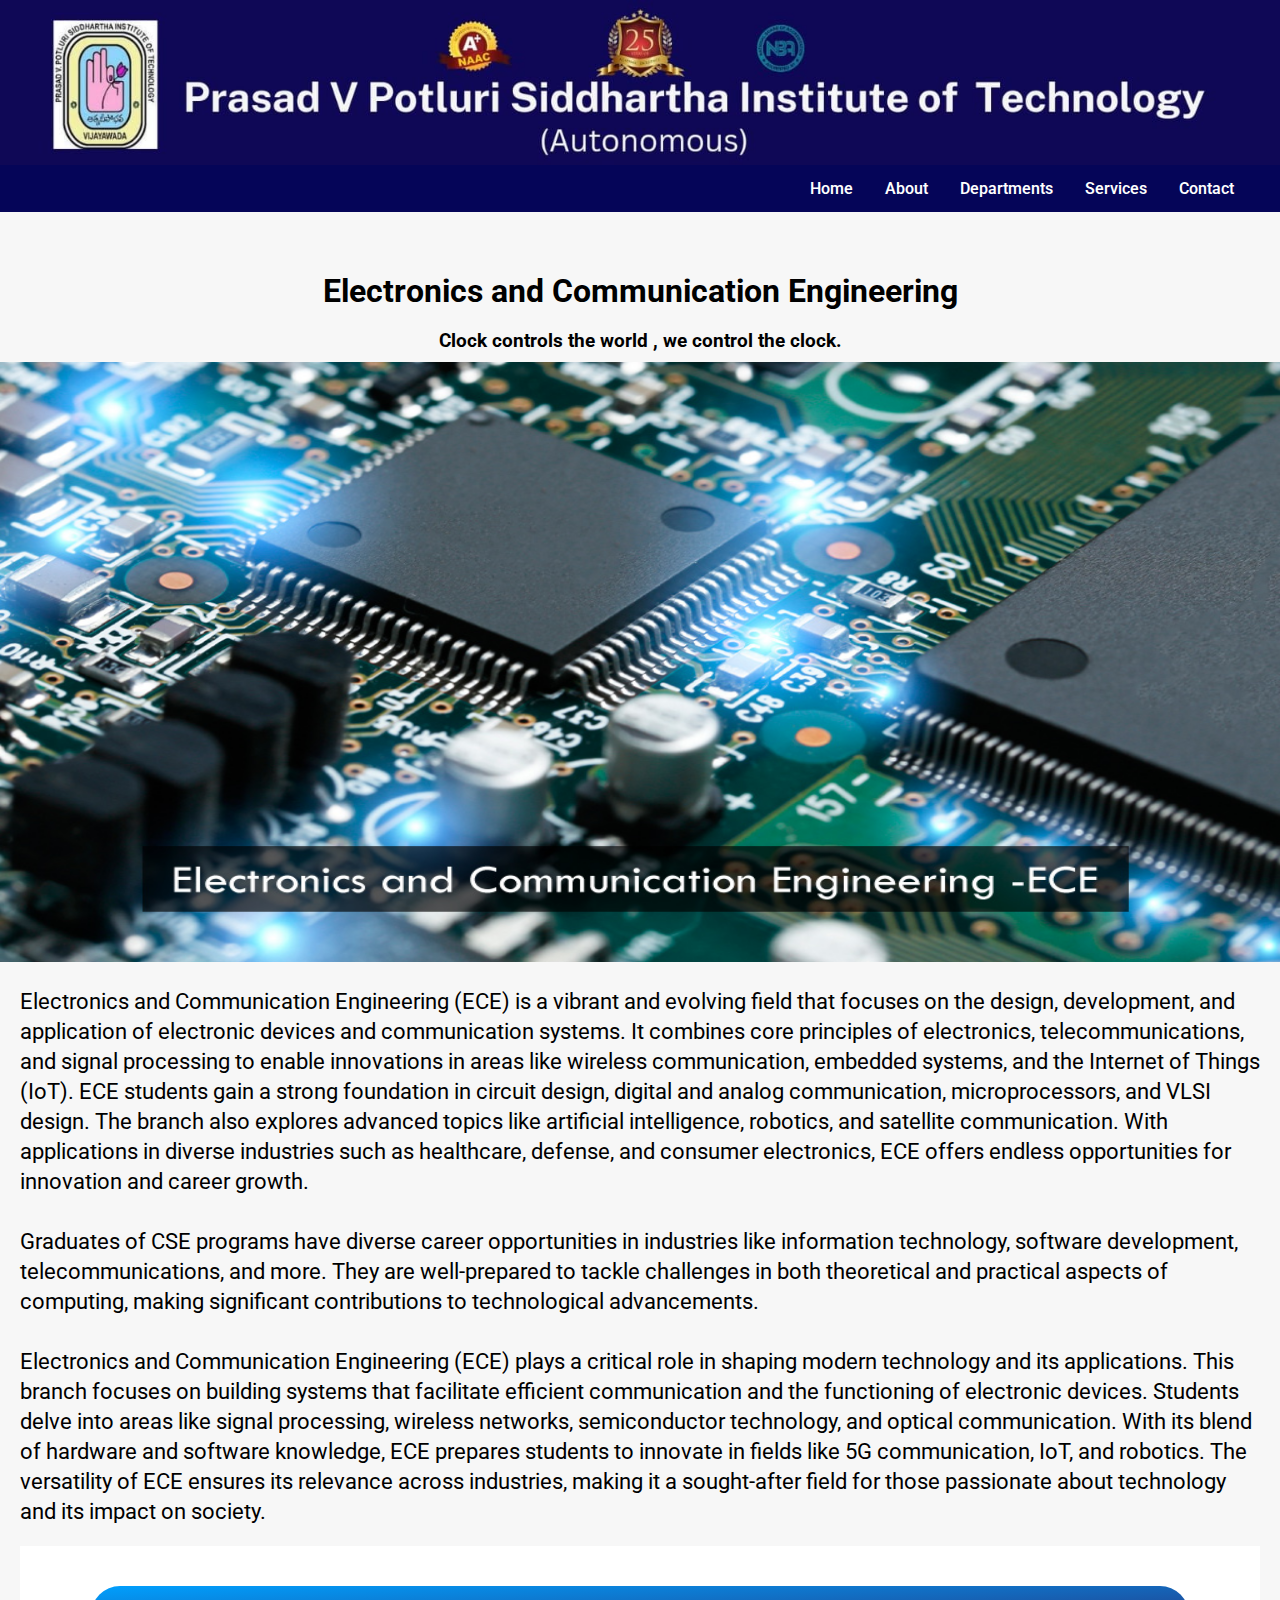
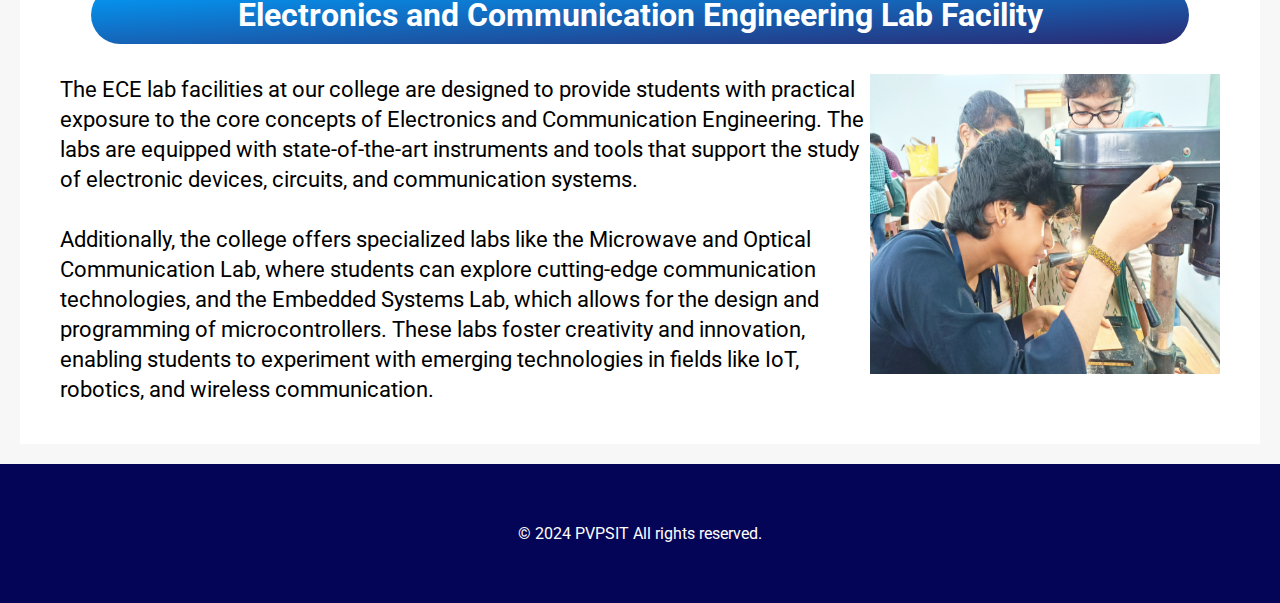
<file: ece.html>
<!DOCTYPE html>
<html lang="en">
<head>
    <meta charset="UTF-8">
    <meta name="viewport" content="width=device-width, initial-scale=1.0">
    <title>Document</title>
    <link rel="stylesheet" href="style.css">
    <link rel="preconnect" href="https://fonts.googleapis.com">
    <link rel="preconnect" href="https://fonts.gstatic.com" crossorigin>
    <link href="https://fonts.googleapis.com/css2?family=Roboto:ital,wght@0,100;0,300;0,400;0,500;0,700;0,900;1,100;1,300;1,400;1,500;1,700;1,900&display=swap" rel="stylesheet">
      
</head>
<body>
    <div class="body">
        <img src="./../images/header.jpg" style="width:100%;height: fit-content;float: right;" alt="">
        <header>
            <div class="navbar">
            
                 
          <a href="./../contact/contact.html" class="dropdown">Contact</a> 
          <a href="./../services/services.html" class="dropdown">Services</a>
          <div class="dropdown">
          <button class="dropbtn">Departments
            <i class="fa fa-caret-down"></i>
          </button>
          <div class="dropdown-content">
            <a href="./../branches/cse.html">CSE</a>
            <a href="./../branches/ece.html">ECE</a>
            <a href="./../branches/eee.html">EEE</a>
            <a href="./../branches/civil.html">CIVIL</a>
            <a href="./../branches/mech.html">MECH</a>
            <a href="./../branches/aiml.html">AI&ML</a>
            <a href="./../branches/aids.html">AI&DS</a>
            <a href="./../branches/it.html">IT</a>
            <a href="./../branches/mba.html">MBA</a>
            <a href="./../branches/mtech1.html">MS(M.Tech)</a>
            <a href="./../branches/mtech2.html">MCE(M.Tech)</a>
          </div>
        </div>
            
    
          <a href="./../about/about.html" class="dropdown">About</a>
        <a href="./../index/index.html" class="dropdown">Home</a>
          
      
      </div>
          </header>
    
    
    
        <h1 class="title">Electronics and Communication Engineering</h1>
        <h3 class="quote">Clock controls the world , we control the clock. </h3>
        <img src="./../images/ece.jpg" alt="" class="img">
        <div class="content">
            
Electronics and Communication Engineering (ECE) is a vibrant and evolving field that focuses on the design, development, and application of electronic devices and communication systems. It combines core principles of electronics, telecommunications, and signal processing to enable innovations in areas like wireless communication, embedded systems, and the Internet of Things (IoT). ECE students gain a strong foundation in circuit design, digital and analog communication, microprocessors, and VLSI design. The branch also explores advanced topics like artificial intelligence, robotics, and satellite communication. With applications in diverse industries such as healthcare, defense, and consumer electronics, ECE offers endless opportunities for innovation and career growth.<br><br>
            Graduates of CSE programs have diverse career opportunities in industries like information technology, software development, telecommunications, and more. They are well-prepared to tackle challenges in both theoretical and practical aspects of computing, making significant contributions to technological advancements. 
        <br><br>
        Electronics and Communication Engineering (ECE) plays a critical role in shaping modern technology and its applications. This branch focuses on building systems that facilitate efficient communication and the functioning of electronic devices. Students delve into areas like signal processing, wireless networks, semiconductor technology, and optical communication. With its blend of hardware and software knowledge, ECE prepares students to innovate in fields like 5G communication, IoT, and robotics. The versatility of ECE ensures its relevance across industries, making it a sought-after field for those passionate about technology and its impact on society.
        </div>
        <div class="sec2">
            <h1>Electronics and Communication Engineering Lab Facility</h1>
            <div class="part">
            <div class="part1">
                The ECE lab facilities at our college are designed to provide students with practical exposure to the core concepts of Electronics and Communication Engineering. The labs are equipped with state-of-the-art instruments and tools that support the study of electronic devices, circuits, and communication systems.
                <br>
                 <br>
                 Additionally, the college offers specialized labs like the Microwave and Optical Communication Lab, where students can explore cutting-edge communication technologies, and the Embedded Systems Lab, which allows for the design and programming of microcontrollers. These labs foster creativity and innovation, enabling students to experiment with emerging technologies in fields like IoT, robotics, and wireless communication.
                </div>
            <div class="part2">
                <img src="./../images/ece-lab.jpeg" alt="">
            </div>
        </div>
        </div>
    </div>
    <footer style="background-color: rgb(5, 5, 88);width:100%;padding:60px 0px;margin-top:20px;color: white;text-align: center;">© 2024 PVPSIT All rights reserved.</footer>
</body>
</html>
</file>
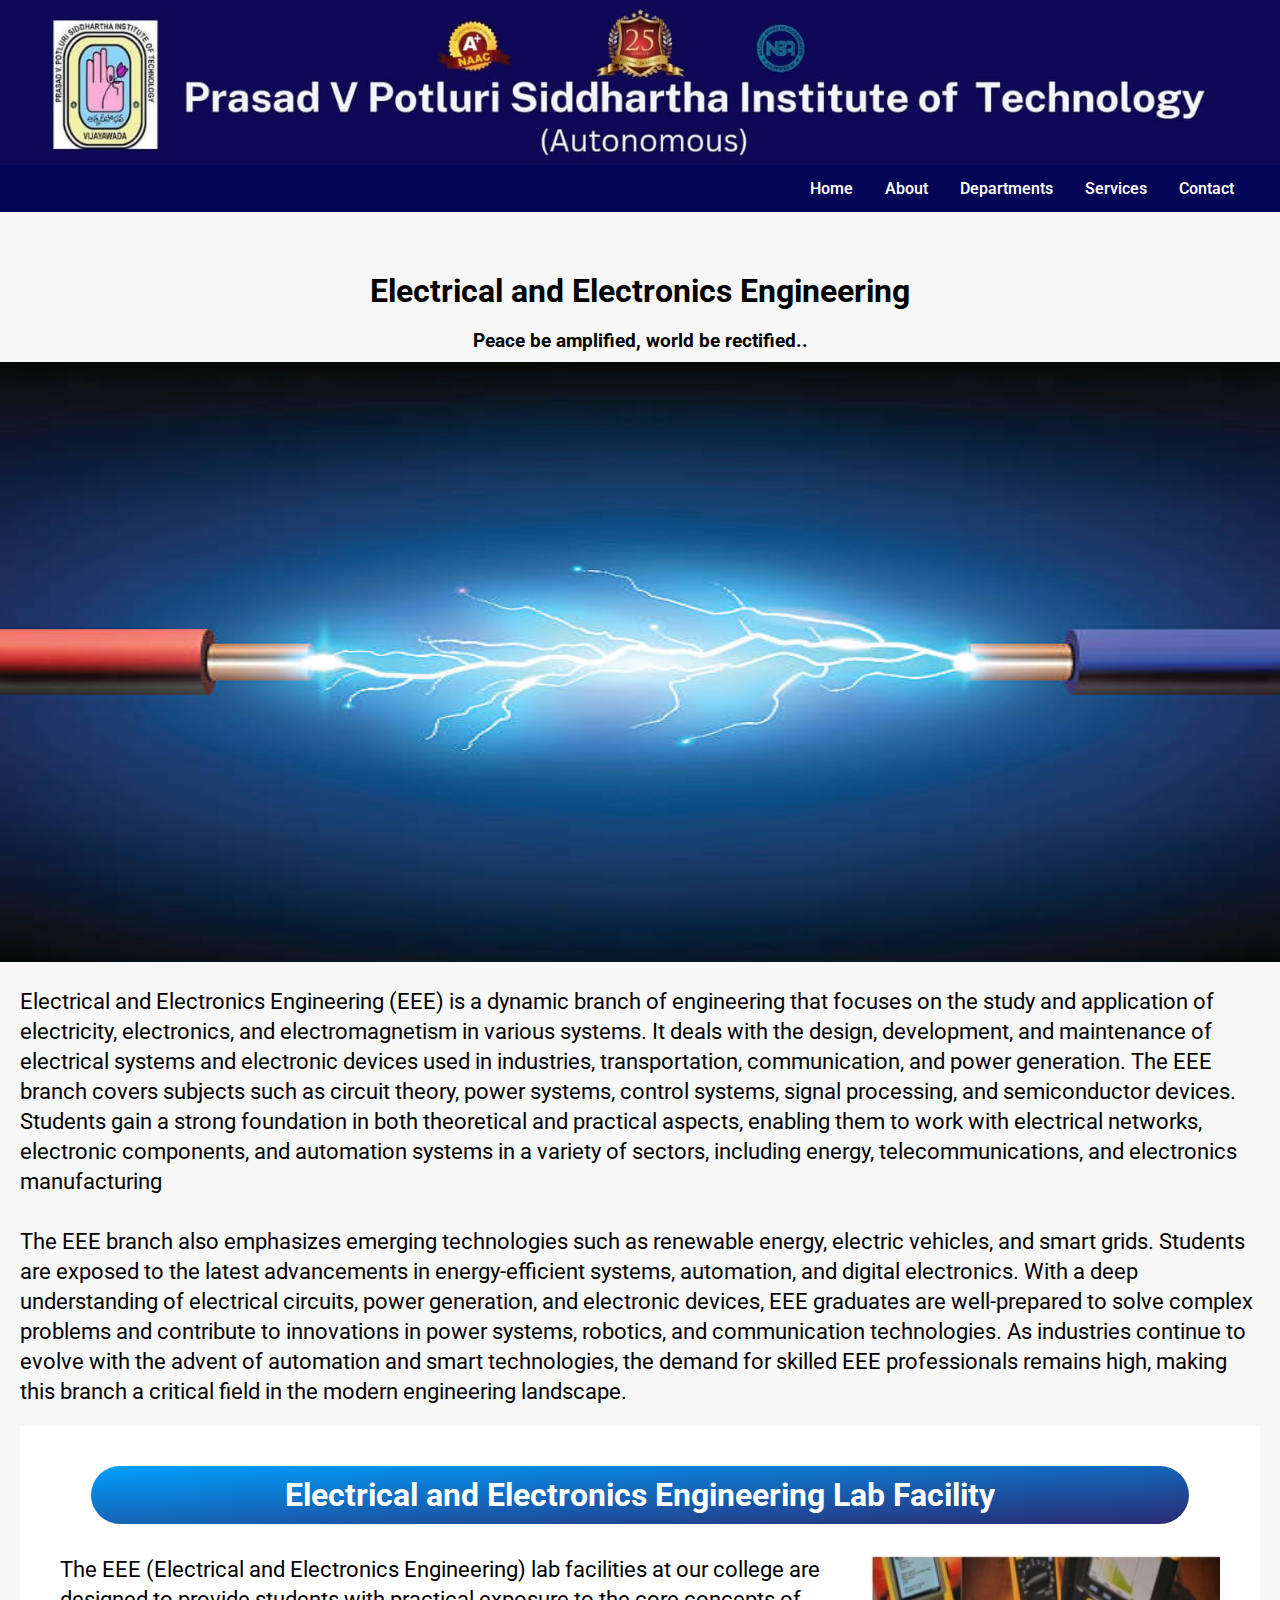
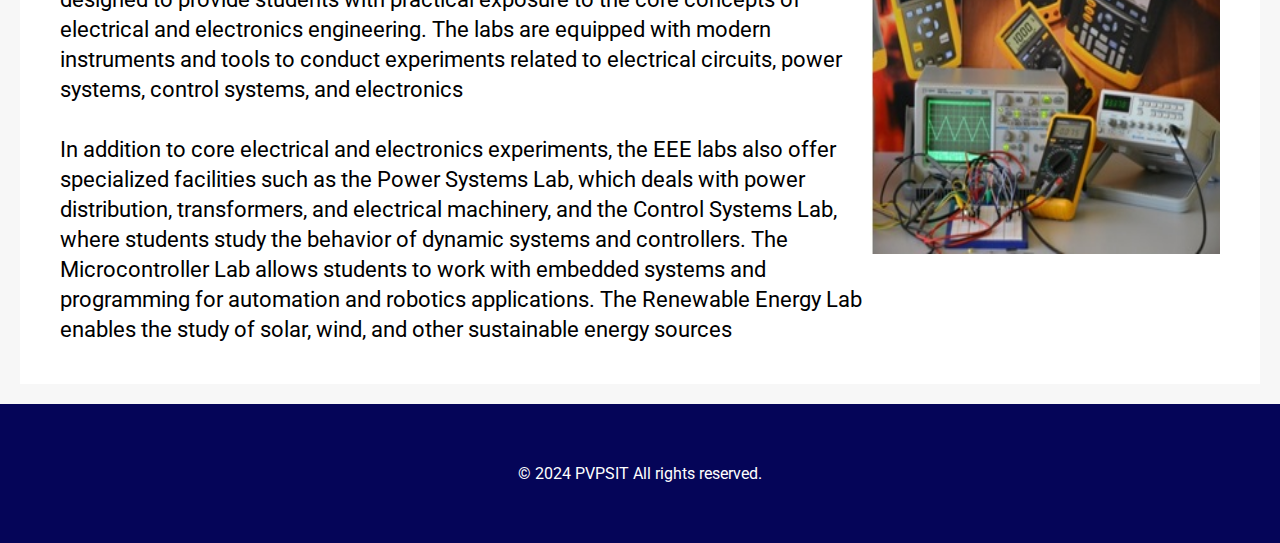
<file: eee.html>
<!DOCTYPE html>
<html lang="en">
<head>
    <meta charset="UTF-8">
    <meta name="viewport" content="width=device-width, initial-scale=1.0">
    <title>Document</title>
    <link rel="stylesheet" href="style.css">
    <link rel="preconnect" href="https://fonts.googleapis.com">
    <link rel="preconnect" href="https://fonts.gstatic.com" crossorigin>
    <link href="https://fonts.googleapis.com/css2?family=Roboto:ital,wght@0,100;0,300;0,400;0,500;0,700;0,900;1,100;1,300;1,400;1,500;1,700;1,900&display=swap" rel="stylesheet">
      
</head>
<body>
    <div class="body">
        <img src="./../images/header.jpg" style="width:100%;height: fit-content;float: right;" alt="">
        <header>
            <div class="navbar">
            
                 
          <a href="./../contact/contact.html" class="dropdown">Contact</a> 
          <a href="./../services/services.html" class="dropdown">Services</a>
          <div class="dropdown">
          <button class="dropbtn">Departments
            <i class="fa fa-caret-down"></i>
          </button>
          <div class="dropdown-content">
            <a href="./../branches/cse.html">CSE</a>
            <a href="./../branches/ece.html">ECE</a>
            <a href="./../branches/eee.html">EEE</a>
            <a href="./../branches/civil.html">CIVIL</a>
            <a href="./../branches/mech.html">MECH</a>
            <a href="./../branches/aiml.html">AI&ML</a>
            <a href="./../branches/aids.html">AI&DS</a>
            <a href="./../branches/it.html">IT</a>
            <a href="./../branches/mba.html">MBA</a>
            <a href="./../branches/mtech1.html">MS(M.Tech)</a>
            <a href="./../branches/mtech2.html">MCE(M.Tech)</a>
          </div>
        </div>
            
    
          <a href="./../about/about.html" class="dropdown">About</a>
        <a href="./../index/index.html" class="dropdown">Home</a>
          
      
      </div>
          </header>
    
    
    
        <h1 class="title">Electrical and Electronics Engineering</h1>
        <h3 class="quote">Peace be amplified, world be rectified..</h3>
        <img src="./../images/eee.jpg" alt="" class="img">
        <div class="content">
            
Electrical and Electronics Engineering (EEE) is a dynamic branch of engineering that focuses on the study and application of electricity, electronics, and electromagnetism in various systems. It deals with the design, development, and maintenance of electrical systems and electronic devices used in industries, transportation, communication, and power generation. The EEE branch covers subjects such as circuit theory, power systems, control systems, signal processing, and semiconductor devices. Students gain a strong foundation in both theoretical and practical aspects, enabling them to work with electrical networks, electronic components, and automation systems in a variety of sectors, including energy, telecommunications, and electronics manufacturing
            <br><br>
            The EEE branch also emphasizes emerging technologies such as renewable energy, electric vehicles, and smart grids. Students are exposed to the latest advancements in energy-efficient systems, automation, and digital electronics. With a deep understanding of electrical circuits, power generation, and electronic devices, EEE graduates are well-prepared to solve complex problems and contribute to innovations in power systems, robotics, and communication technologies. As industries continue to evolve with the advent of automation and smart technologies, the demand for skilled EEE professionals remains high, making this branch a critical field in the modern engineering landscape.
        </div>
        <div class="sec2">
            <h1>Electrical and Electronics Engineering Lab Facility</h1>
            <div class="part">
            <div class="part1">
                
The EEE (Electrical and Electronics Engineering) lab facilities at our college are designed to provide students with practical exposure to the core concepts of electrical and electronics engineering. The labs are equipped with modern instruments and tools to conduct experiments related to electrical circuits, power systems, control systems, and electronics
                 <br>
                 <br>
                 In addition to core electrical and electronics experiments, the EEE labs also offer specialized facilities such as the Power Systems Lab, which deals with power distribution, transformers, and electrical machinery, and the Control Systems Lab, where students study the behavior of dynamic systems and controllers. The Microcontroller Lab allows students to work with embedded systems and programming for automation and robotics applications. The Renewable Energy Lab enables the study of solar, wind, and other sustainable energy sources
                </div>
            <div class="part2">
                <img src="./../images/eee-lab.jpg" alt="">
            </div>
        </div>
        </div>
    </div>
    <footer style="background-color: rgb(5, 5, 88);width:100%;padding:60px 0px;margin-top:20px;color: white;text-align: center;">© 2024 PVPSIT All rights reserved.</footer>
</body>
</html>
</file>
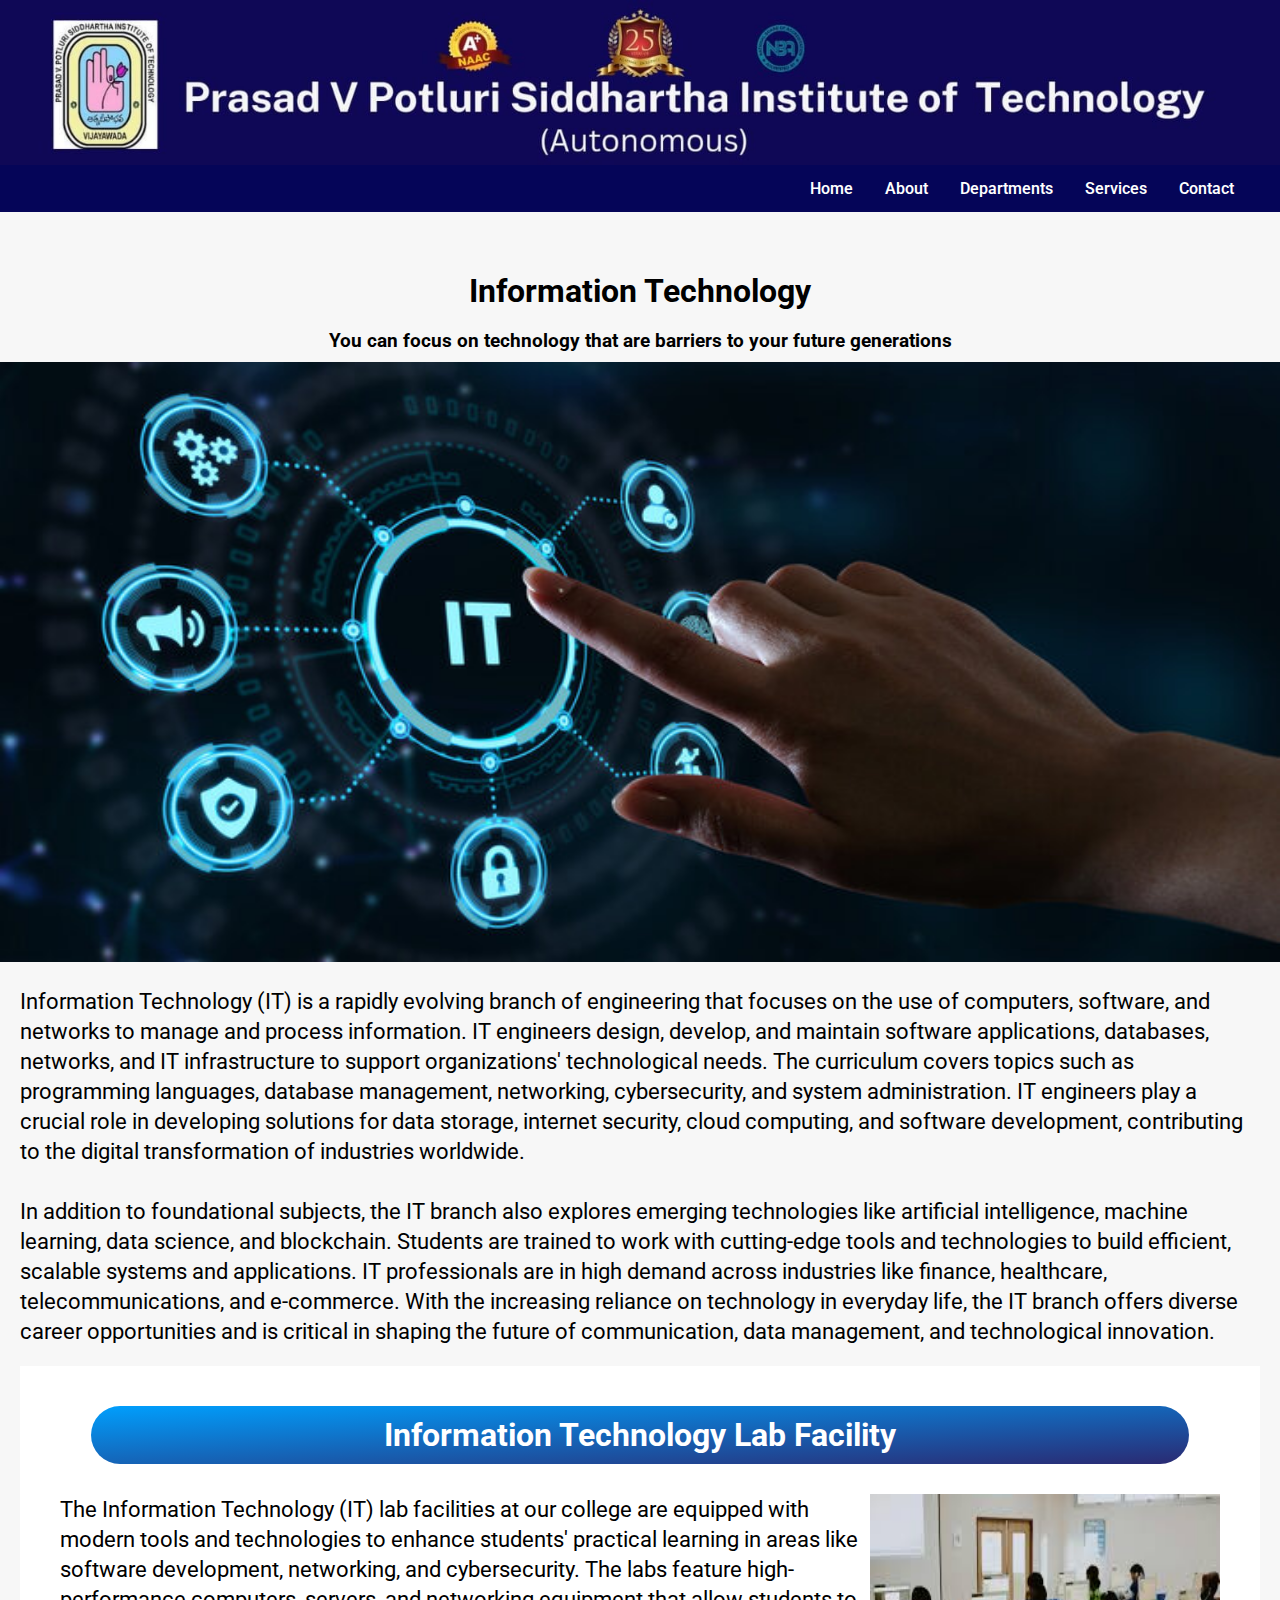
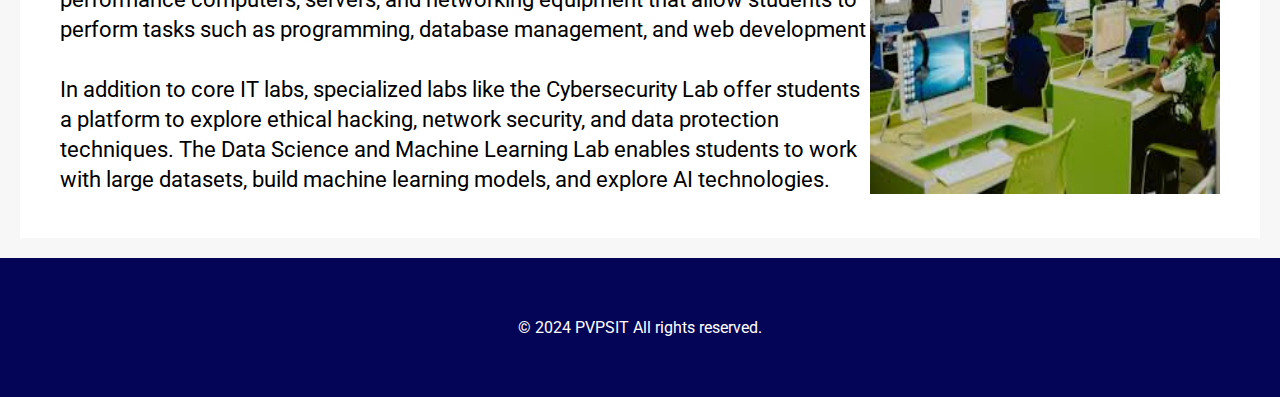
<file: it.html>
<!DOCTYPE html>
<html lang="en">
<head>
    <meta charset="UTF-8">
    <meta name="viewport" content="width=device-width, initial-scale=1.0">
    <title>Document</title>
    <link rel="stylesheet" href="style.css">
    <link rel="preconnect" href="https://fonts.googleapis.com">
    <link rel="preconnect" href="https://fonts.gstatic.com" crossorigin>
    <link href="https://fonts.googleapis.com/css2?family=Roboto:ital,wght@0,100;0,300;0,400;0,500;0,700;0,900;1,100;1,300;1,400;1,500;1,700;1,900&display=swap" rel="stylesheet">
      
</head>
<body>
    <div class="body">
        <img src="./../images/header.jpg" style="width:100%;height: fit-content;float: right;" alt="">
        <header>
            <div class="navbar">
            
                 
          <a href="./../contact/contact.html" class="dropdown">Contact</a> 
          <a href="./../services/services.html" class="dropdown">Services</a>
          <div class="dropdown">
          <button class="dropbtn">Departments
            <i class="fa fa-caret-down"></i>
          </button>
          <div class="dropdown-content">
            <a href="./../branches/cse.html">CSE</a>
            <a href="./../branches/ece.html">ECE</a>
            <a href="./../branches/eee.html">EEE</a>
            <a href="./../branches/civil.html">CIVIL</a>
            <a href="./../branches/mech.html">MECH</a>
            <a href="./../branches/aiml.html">AI&ML</a>
            <a href="./../branches/aids.html">AI&DS</a>
            <a href="./../branches/it.html">IT</a>
            <a href="./../branches/mba.html">MBA</a>
            <a href="./../branches/mtech1.html">MS(M.Tech)</a>
            <a href="./../branches/mtech2.html">MCE(M.Tech)</a>
          </div>
        </div>
            
    
          <a href="./../about/about.html" class="dropdown">About</a>
        <a href="./../index/index.html" class="dropdown">Home</a>
          
      
      </div>
          </header>
    
    
    
        <h1 class="title">Information Technology</h1>
        <h3 class="quote">You can focus on technology that are barriers to your future generations </h3>
        <img src="./../images/it.jpg" alt="" class="img">
        <div class="content">
            
Information Technology (IT) is a rapidly evolving branch of engineering that focuses on the use of computers, software, and networks to manage and process information. IT engineers design, develop, and maintain software applications, databases, networks, and IT infrastructure to support organizations' technological needs. The curriculum covers topics such as programming languages, database management, networking, cybersecurity, and system administration. IT engineers play a crucial role in developing solutions for data storage, internet security, cloud computing, and software development, contributing to the digital transformation of industries worldwide.
            <br><br>
            In addition to foundational subjects, the IT branch also explores emerging technologies like artificial intelligence, machine learning, data science, and blockchain. Students are trained to work with cutting-edge tools and technologies to build efficient, scalable systems and applications. IT professionals are in high demand across industries like finance, healthcare, telecommunications, and e-commerce. With the increasing reliance on technology in everyday life, the IT branch offers diverse career opportunities and is critical in shaping the future of communication, data management, and technological innovation.
        </div>
        <div class="sec2">
            <h1>Information Technology Lab Facility</h1>
            <div class="part">
            <div class="part1">
                
The Information Technology (IT) lab facilities at our college are equipped with modern tools and technologies to enhance students' practical learning in areas like software development, networking, and cybersecurity. The labs feature high-performance computers, servers, and networking equipment that allow students to perform tasks such as programming, database management, and web development<br>
                 <br>
                 In addition to core IT labs, specialized labs like the Cybersecurity Lab offer students a platform to explore ethical hacking, network security, and data protection techniques. The Data Science and Machine Learning Lab enables students to work with large datasets, build machine learning models, and explore AI technologies.
                </div>
            <div class="part2">
                <img src="./../images/it-lab.jpeg" alt="">
            </div>
        </div>
        </div>
    </div>
    <footer style="background-color: rgb(5, 5, 88);width:100%;padding:60px 0px;margin-top:20px;color: white;text-align: center;">© 2024 PVPSIT All rights reserved.</footer>
</body>
</html>
</file>
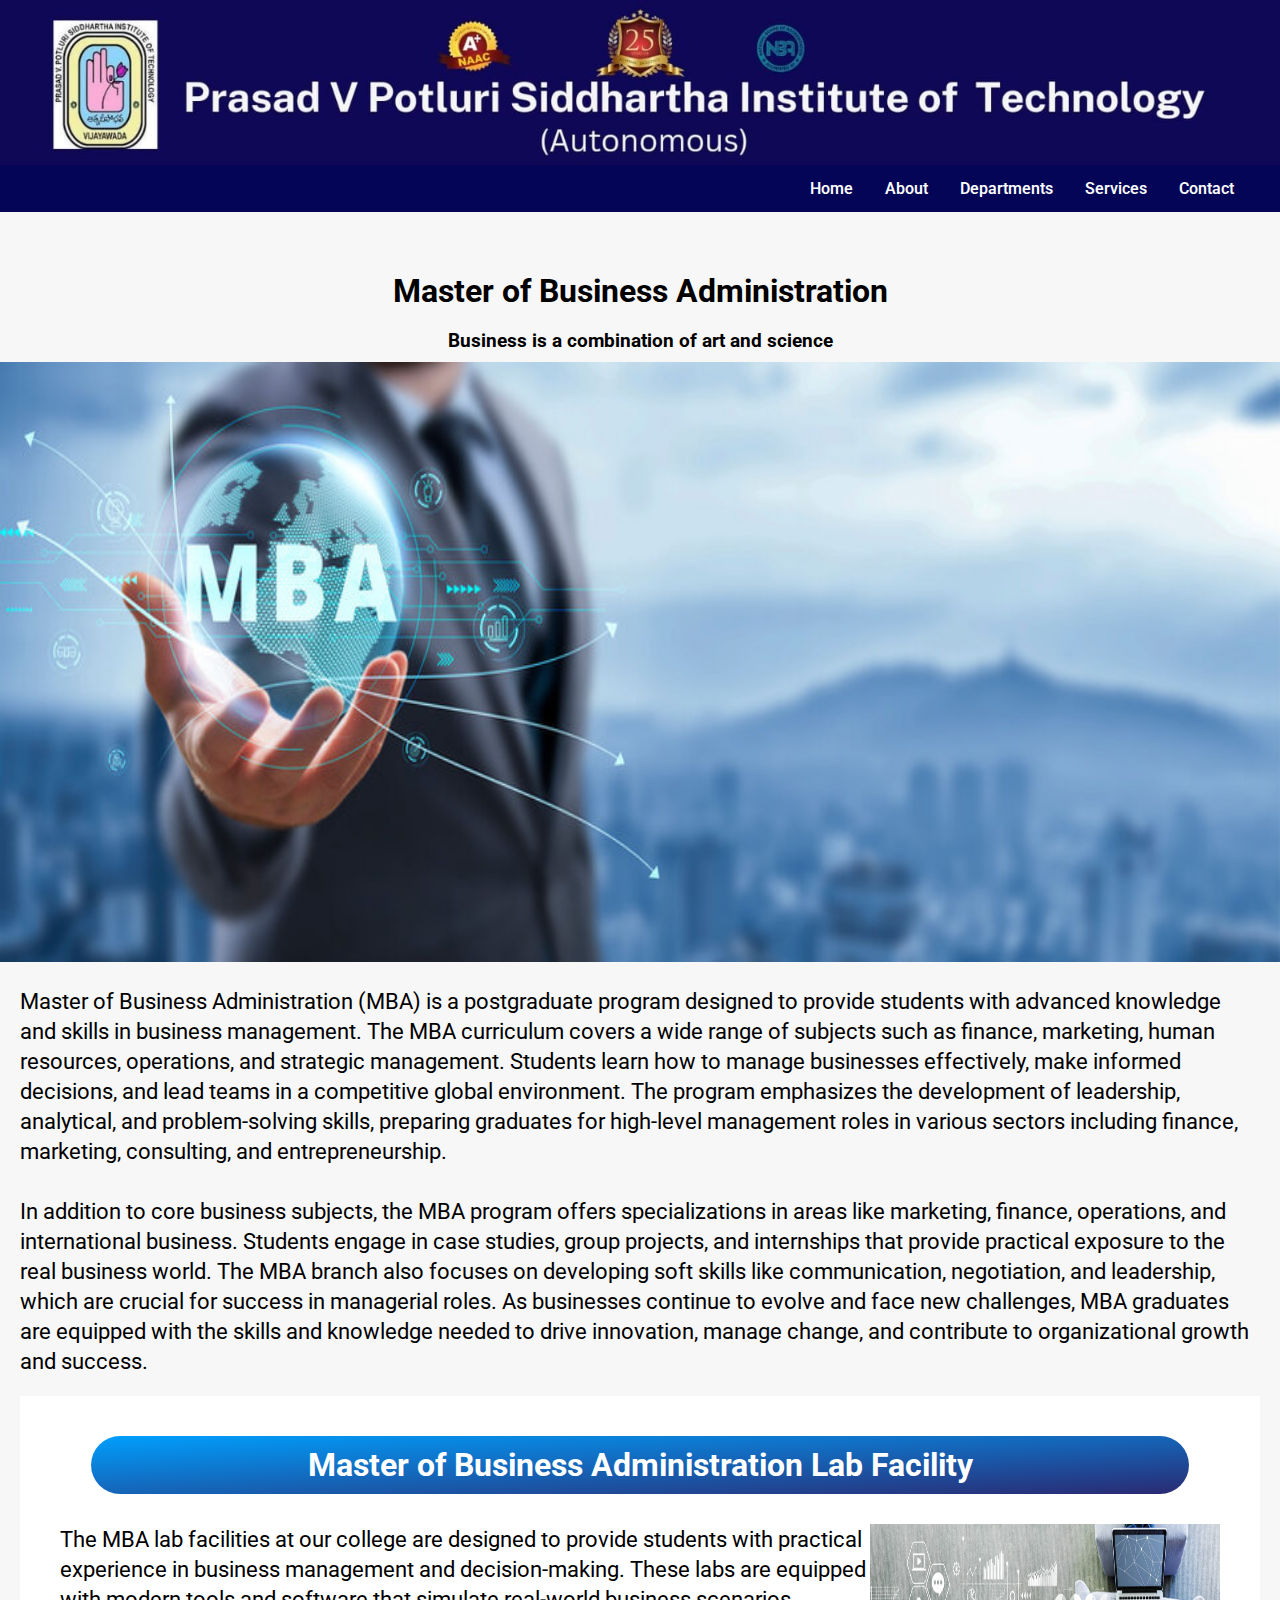
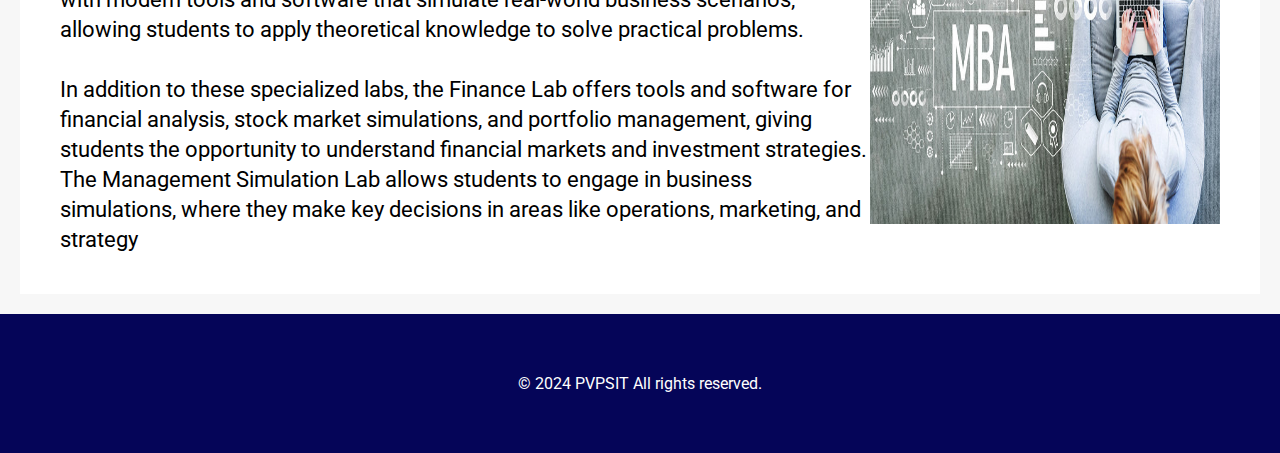
<file: mba.html>
<!DOCTYPE html>
<html lang="en">
<head>
    <meta charset="UTF-8">
    <meta name="viewport" content="width=device-width, initial-scale=1.0">
    <title>Document</title>
    <link rel="stylesheet" href="style.css">
    <link rel="preconnect" href="https://fonts.googleapis.com">
    <link rel="preconnect" href="https://fonts.gstatic.com" crossorigin>
    <link href="https://fonts.googleapis.com/css2?family=Roboto:ital,wght@0,100;0,300;0,400;0,500;0,700;0,900;1,100;1,300;1,400;1,500;1,700;1,900&display=swap" rel="stylesheet">
      
</head>
<body>
    <div class="body">
        <img src="./../images/header.jpg" style="width:100%;height: fit-content;float: right;" alt="">
        <header>
            <div class="navbar">
            
                 
          <a href="./../contact/contact.html" class="dropdown">Contact</a> 
          <a href="./../services/services.html" class="dropdown">Services</a>
          <div class="dropdown">
          <button class="dropbtn">Departments
            <i class="fa fa-caret-down"></i>
          </button>
          <div class="dropdown-content">
            <a href="./../branches/cse.html">CSE</a>
            <a href="./../branches/ece.html">ECE</a>
            <a href="./../branches/eee.html">EEE</a>
            <a href="./../branches/civil.html">CIVIL</a>
            <a href="./../branches/mech.html">MECH</a>
            <a href="./../branches/aiml.html">AI&ML</a>
            <a href="./../branches/aids.html">AI&DS</a>
            <a href="./../branches/it.html">IT</a>
            <a href="./../branches/mba.html">MBA</a>
            <a href="./../branches/mtech1.html">MS(M.Tech)</a>
            <a href="./../branches/mtech2.html">MCE(M.Tech)</a>
          </div>
        </div>
            
    
          <a href="./../about/about.html" class="dropdown">About</a>
        <a href="./../index/index.html" class="dropdown">Home</a>
          
      
      </div>
          </header>
    
    
    
        <h1 class="title">Master of Business Administration</h1>
        <h3 class="quote">Business is a combination of art and science</h3>
        <img src="./../images/mba.jpeg" alt="" class="img">
        <div class="content">
            
Master of Business Administration (MBA) is a postgraduate program designed to provide students with advanced knowledge and skills in business management. The MBA curriculum covers a wide range of subjects such as finance, marketing, human resources, operations, and strategic management. Students learn how to manage businesses effectively, make informed decisions, and lead teams in a competitive global environment. The program emphasizes the development of leadership, analytical, and problem-solving skills, preparing graduates for high-level management roles in various sectors including finance, marketing, consulting, and entrepreneurship.
            <br><br>
            In addition to core business subjects, the MBA program offers specializations in areas like marketing, finance, operations, and international business. Students engage in case studies, group projects, and internships that provide practical exposure to the real business world. The MBA branch also focuses on developing soft skills like communication, negotiation, and leadership, which are crucial for success in managerial roles. As businesses continue to evolve and face new challenges, MBA graduates are equipped with the skills and knowledge needed to drive innovation, manage change, and contribute to organizational growth and success.
        </div>
        <div class="sec2">
            <h1>Master of Business Administration Lab Facility</h1>
            <div class="part">
            <div class="part1">
                The MBA lab facilities at our college are designed to provide students with practical experience in business management and decision-making. These labs are equipped with modern tools and software that simulate real-world business scenarios, allowing students to apply theoretical knowledge to solve practical problems.
                 <br>
                 <br>
                 In addition to these specialized labs, the Finance Lab offers tools and software for financial analysis, stock market simulations, and portfolio management, giving students the opportunity to understand financial markets and investment strategies. The Management Simulation Lab allows students to engage in business simulations, where they make key decisions in areas like operations, marketing, and strategy</div>
            <div class="part2">
                <img src="./../images/mba-lab.jpg" alt="">
            </div>
        </div>
        </div>
    </div>
    <footer style="background-color: rgb(5, 5, 88);width:100%;padding:60px 0px;margin-top:20px;color: white;text-align: center;">© 2024 PVPSIT All rights reserved.</footer>
</body>
</html>
</file>
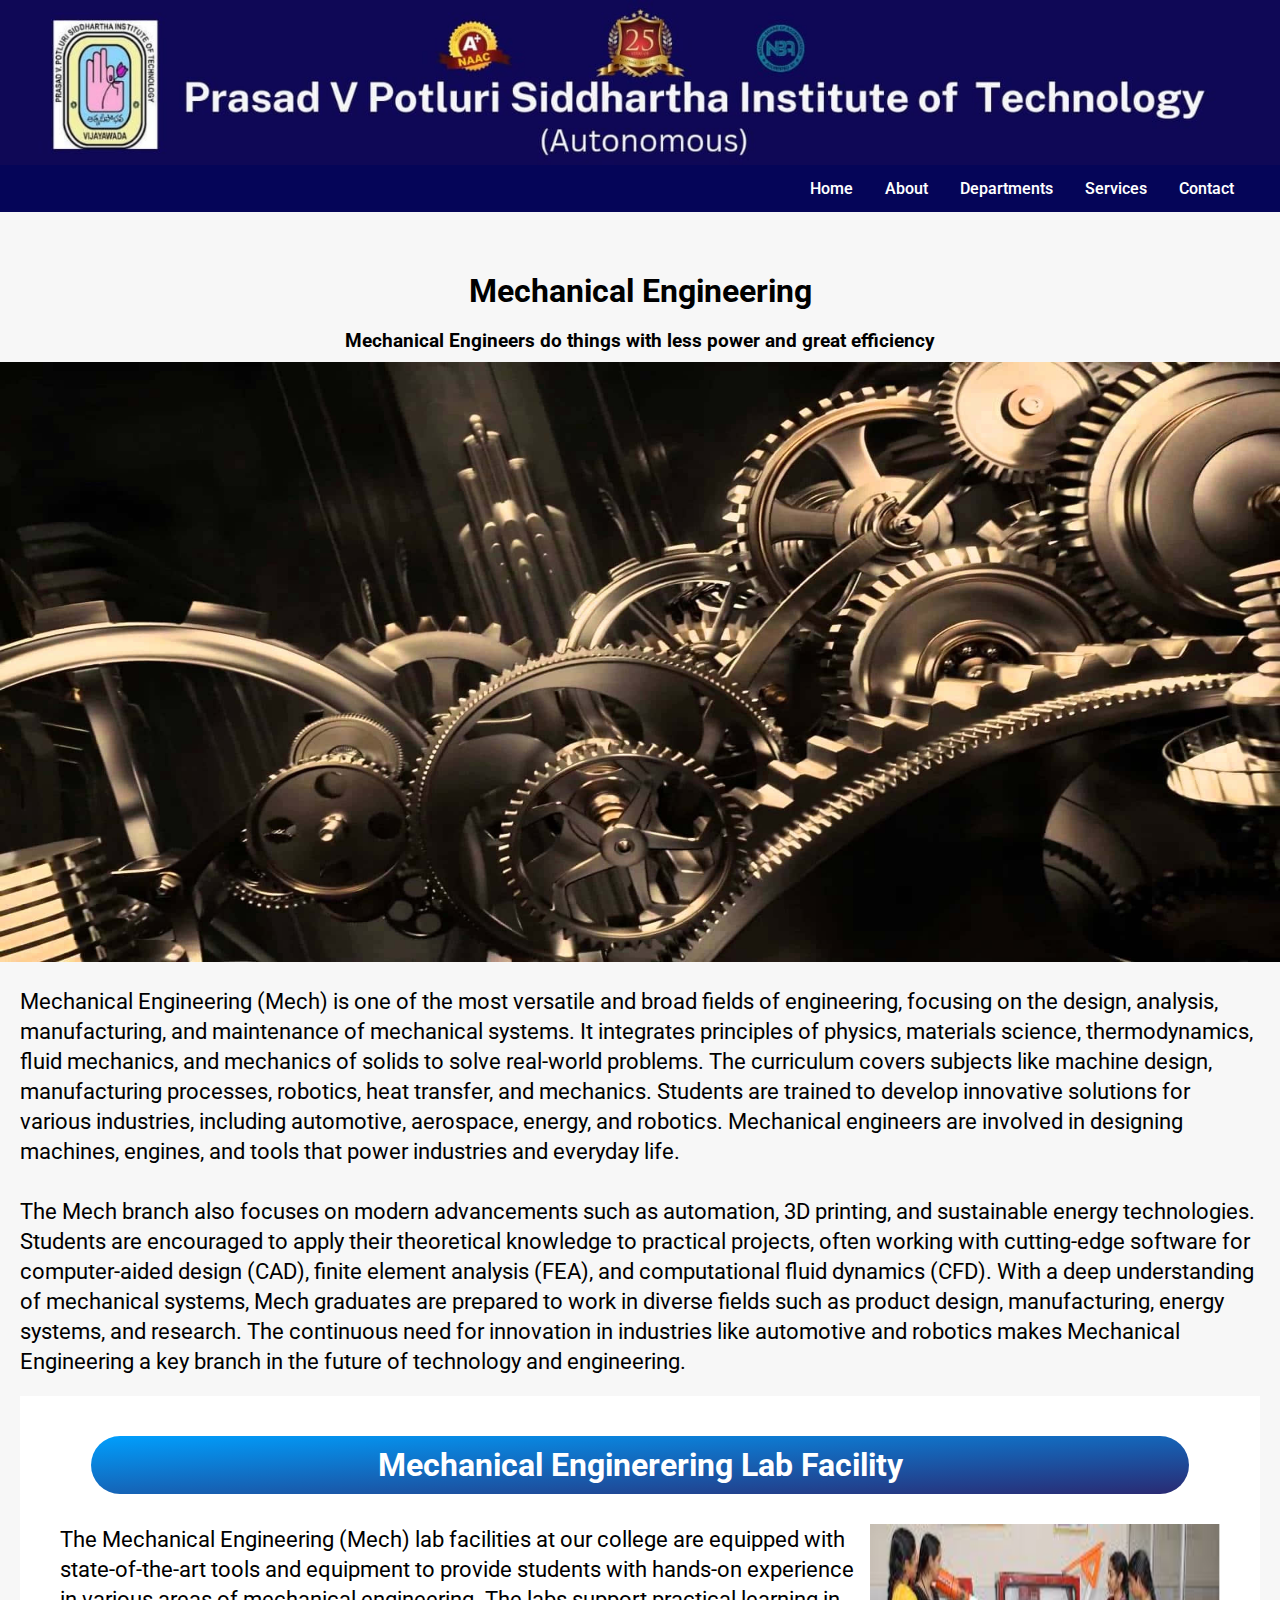
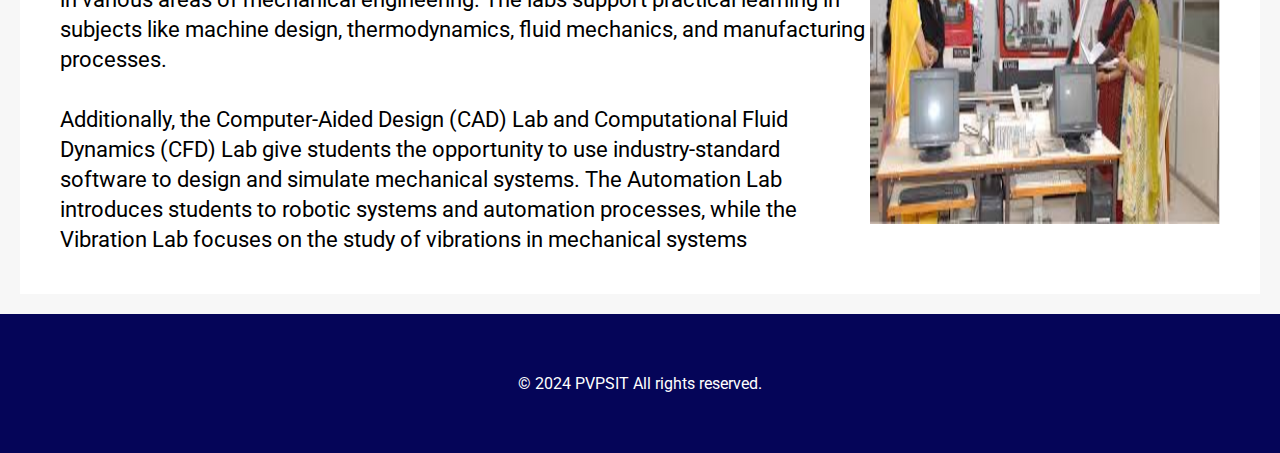
<file: mech.html>
<!DOCTYPE html>
<html lang="en">
<head>
    <meta charset="UTF-8">
    <meta name="viewport" content="width=device-width, initial-scale=1.0">
    <title>Document</title>
    <link rel="stylesheet" href="style.css">
    <link rel="preconnect" href="https://fonts.googleapis.com">
    <link rel="preconnect" href="https://fonts.gstatic.com" crossorigin>
    <link href="https://fonts.googleapis.com/css2?family=Roboto:ital,wght@0,100;0,300;0,400;0,500;0,700;0,900;1,100;1,300;1,400;1,500;1,700;1,900&display=swap" rel="stylesheet">
      
</head>
<body>
    <div class="body">
        <img src="./../images/header.jpg" style="width:100%;height: fit-content;float: right;" alt="">
        <header>
            <div class="navbar">
            
                 
          <a href="./../contact/contact.html" class="dropdown">Contact</a> 
          <a href="./../services/services.html" class="dropdown">Services</a>
          <div class="dropdown">
          <button class="dropbtn">Departments
            <i class="fa fa-caret-down"></i>
          </button>
          <div class="dropdown-content">
            <a href="./../branches/cse.html">CSE</a>
            <a href="./../branches/ece.html">ECE</a>
            <a href="./../branches/eee.html">EEE</a>
            <a href="./../branches/civil.html">CIVIL</a>
            <a href="./../branches/mech.html">MECH</a>
            <a href="./../branches/aiml.html">AI&ML</a>
            <a href="./../branches/aids.html">AI&DS</a>
            <a href="./../branches/it.html">IT</a>
            <a href="./../branches/mba.html">MBA</a>
            <a href="./../branches/mtech1.html">MS(M.Tech)</a>
            <a href="./../branches/mtech2.html">MCE(M.Tech)</a>
          </div>
        </div>
            
    
          <a href="./../about/about.html" class="dropdown">About</a>
        <a href="./../index/index.html" class="dropdown">Home</a>
          
      
      </div>
          </header>
    
    
    
        <h1 class="title">Mechanical Engineering</h1>
        <h3 class="quote">Mechanical Engineers do things with less power and great efficiency </h3>
        <img src="./../images/mech.jpeg" alt="" class="img">
        <div class="content">
            
Mechanical Engineering (Mech) is one of the most versatile and broad fields of engineering, focusing on the design, analysis, manufacturing, and maintenance of mechanical systems. It integrates principles of physics, materials science, thermodynamics, fluid mechanics, and mechanics of solids to solve real-world problems. The curriculum covers subjects like machine design, manufacturing processes, robotics, heat transfer, and mechanics. Students are trained to develop innovative solutions for various industries, including automotive, aerospace, energy, and robotics. Mechanical engineers are involved in designing machines, engines, and tools that power industries and everyday life.
            <br><br>
            The Mech branch also focuses on modern advancements such as automation, 3D printing, and sustainable energy technologies. Students are encouraged to apply their theoretical knowledge to practical projects, often working with cutting-edge software for computer-aided design (CAD), finite element analysis (FEA), and computational fluid dynamics (CFD). With a deep understanding of mechanical systems, Mech graduates are prepared to work in diverse fields such as product design, manufacturing, energy systems, and research. The continuous need for innovation in industries like automotive and robotics makes Mechanical Engineering a key branch in the future of technology and engineering.
        </div>
        <div class="sec2">
            <h1>Mechanical Enginerering Lab Facility</h1>
            <div class="part">
            <div class="part1">
                The Mechanical Engineering (Mech) lab facilities at our college are equipped with state-of-the-art tools and equipment to provide students with hands-on experience in various areas of mechanical engineering. The labs support practical learning in subjects like machine design, thermodynamics, fluid mechanics, and manufacturing processes.
                 <br>
                 <br>
                 Additionally, the Computer-Aided Design (CAD) Lab and Computational Fluid Dynamics (CFD) Lab give students the opportunity to use industry-standard software to design and simulate mechanical systems. The Automation Lab introduces students to robotic systems and automation processes, while the Vibration Lab focuses on the study of vibrations in mechanical systems
                </div>
            <div class="part2">
                <img src="./../images/mech-lab.jpeg" alt="">
            </div>
        </div>
        </div>
    </div>
    <footer style="background-color: rgb(5, 5, 88);width:100%;padding:60px 0px;margin-top:20px;color: white;text-align: center;">© 2024 PVPSIT All rights reserved.</footer>
</body>
</html>
</file>
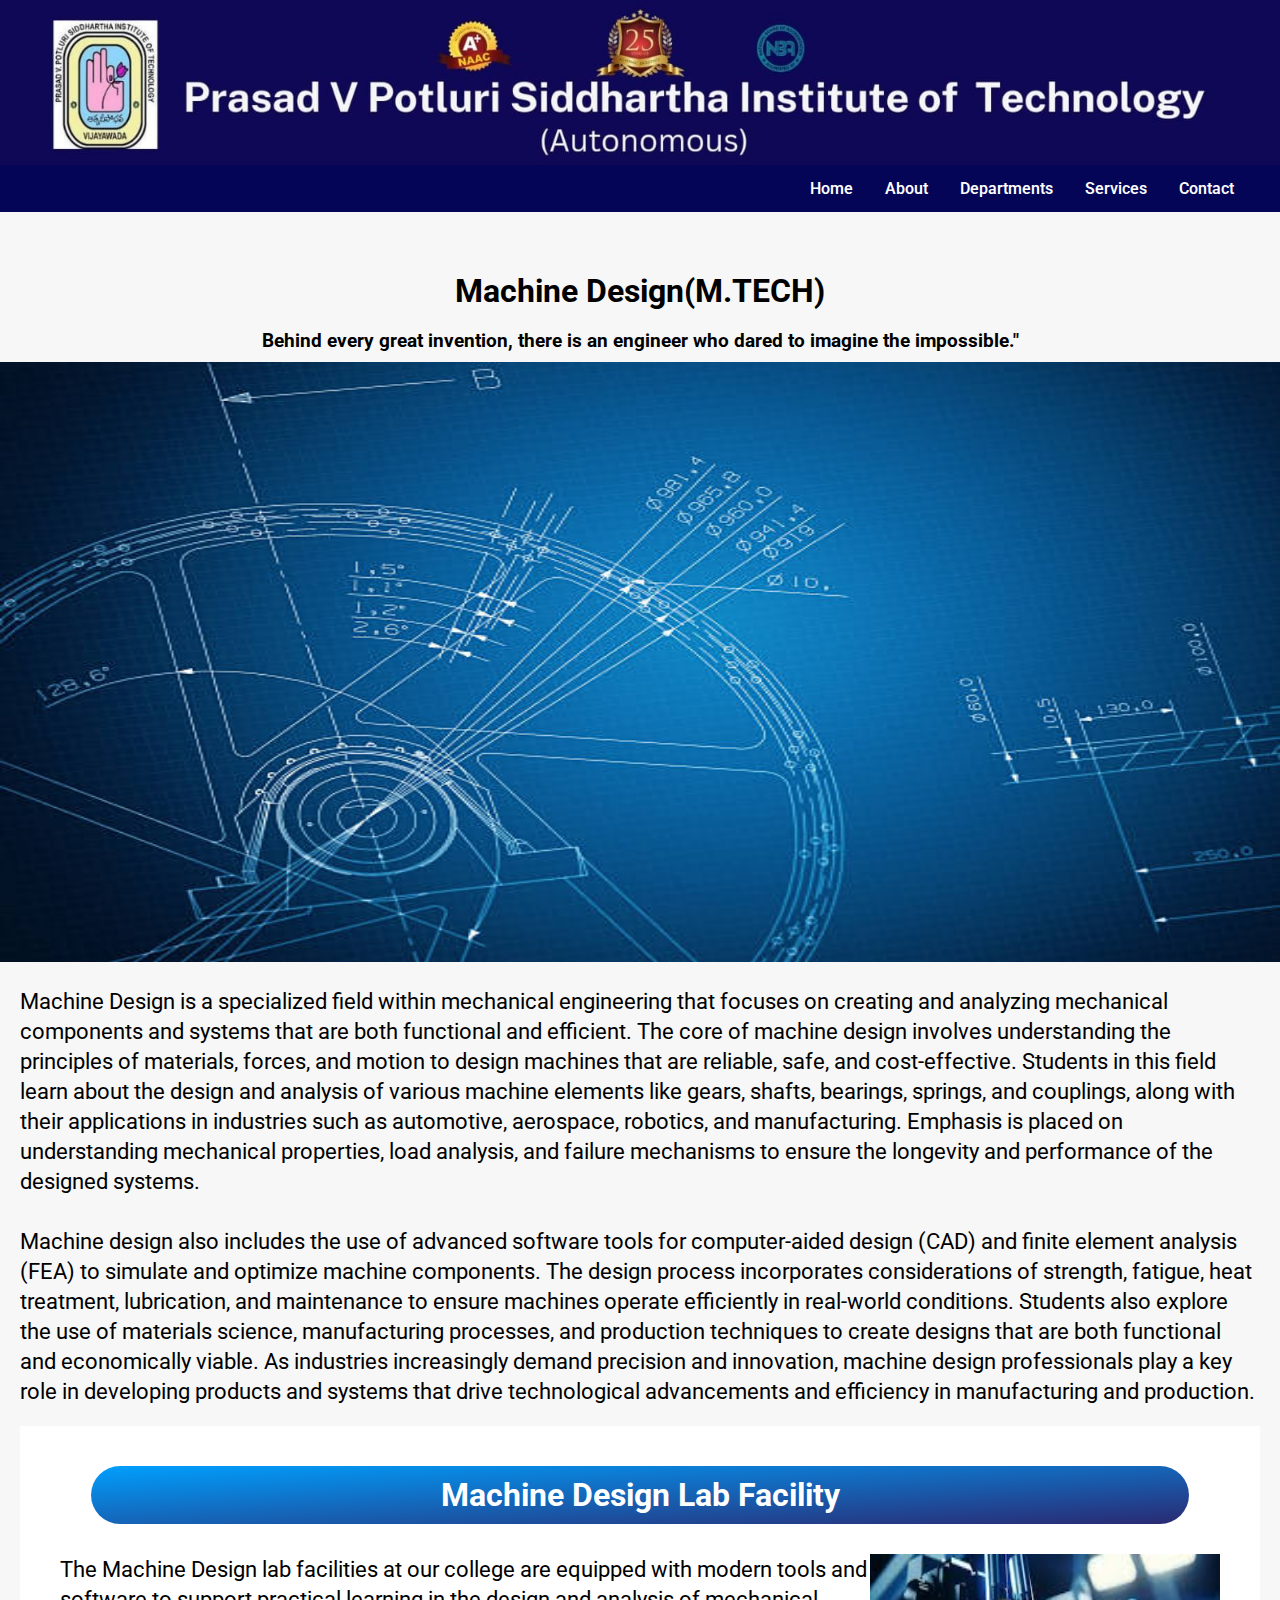
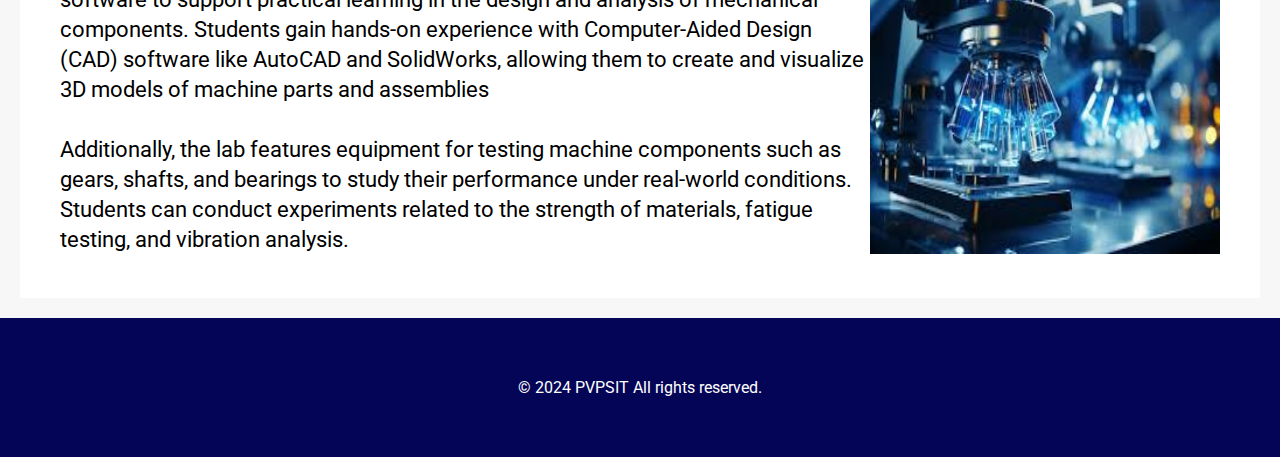
<file: mtech1.html>
<!DOCTYPE html>
<html lang="en">
<head>
    <meta charset="UTF-8">
    <meta name="viewport" content="width=device-width, initial-scale=1.0">
    <title>Document</title>
    <link rel="stylesheet" href="style.css">
    <link rel="preconnect" href="https://fonts.googleapis.com">
    <link rel="preconnect" href="https://fonts.gstatic.com" crossorigin>
    <link href="https://fonts.googleapis.com/css2?family=Roboto:ital,wght@0,100;0,300;0,400;0,500;0,700;0,900;1,100;1,300;1,400;1,500;1,700;1,900&display=swap" rel="stylesheet">
      
</head>
<body>
    <div class="body">
        <img src="./../images/header.jpg" style="width:100%;height: fit-content;float: right;" alt="">
        <header>
            <div class="navbar">
            
                 
          <a href="./../contact/contact.html" class="dropdown">Contact</a> 
          <a href="./../services/services.html" class="dropdown">Services</a>
          <div class="dropdown">
          <button class="dropbtn">Departments
            <i class="fa fa-caret-down"></i>
          </button>
          <div class="dropdown-content">
            <a href="./../branches/cse.html">CSE</a>
            <a href="./../branches/ece.html">ECE</a>
            <a href="./../branches/eee.html">EEE</a>
            <a href="./../branches/civil.html">CIVIL</a>
            <a href="./../branches/mech.html">MECH</a>
            <a href="./../branches/aiml.html">AI&ML</a>
            <a href="./../branches/aids.html">AI&DS</a>
            <a href="./../branches/it.html">IT</a>
            <a href="./../branches/mba.html">MBA</a>
            <a href="./../branches/mtech1.html">MS(M.Tech)</a>
            <a href="./../branches/mtech2.html">MCE(M.Tech)</a>
          </div>
        </div>
            
    
          <a href="./../about/about.html" class="dropdown">About</a>
        <a href="./../index/index.html" class="dropdown">Home</a>
          
      
      </div>
          </header>
    
    
    
        <h1 class="title">Machine Design(M.TECH)</h1>
        <h3 class="quote">Behind every great invention, there is an engineer who dared to imagine the impossible." </h3>
        <img src="./../images/md.jpg" alt="" class="img">
        <div class="content">
            Machine Design is a specialized field within mechanical engineering that focuses on creating and analyzing mechanical components and systems that are both functional and efficient. The core of machine design involves understanding the principles of materials, forces, and motion to design machines that are reliable, safe, and cost-effective. Students in this field learn about the design and analysis of various machine elements like gears, shafts, bearings, springs, and couplings, along with their applications in industries such as automotive, aerospace, robotics, and manufacturing. Emphasis is placed on understanding mechanical properties, load analysis, and failure mechanisms to ensure the longevity and performance of the designed systems.
            <br><br>
            Machine design also includes the use of advanced software tools for computer-aided design (CAD) and finite element analysis (FEA) to simulate and optimize machine components. The design process incorporates considerations of strength, fatigue, heat treatment, lubrication, and maintenance to ensure machines operate efficiently in real-world conditions. Students also explore the use of materials science, manufacturing processes, and production techniques to create designs that are both functional and economically viable. As industries increasingly demand precision and innovation, machine design professionals play a key role in developing products and systems that drive technological advancements and efficiency in manufacturing and production.
        </div>
        <div class="sec2">
            <h1>Machine Design Lab Facility</h1>
            <div class="part">
            <div class="part1">
                
The Machine Design lab facilities at our college are equipped with modern tools and software to support practical learning in the design and analysis of mechanical components. Students gain hands-on experience with Computer-Aided Design (CAD) software like AutoCAD and SolidWorks, allowing them to create and visualize 3D models of machine parts and assemblies
<br>
                 <br>
                 Additionally, the lab features equipment for testing machine components such as gears, shafts, and bearings to study their performance under real-world conditions. Students can conduct experiments related to the strength of materials, fatigue testing, and vibration analysis.</div>
            <div class="part2">
                <img src="./../images/md-lab.jpeg" alt="">
            </div>
        </div>
        </div>
    </div>
    <footer style="background-color: rgb(5, 5, 88);width:100%;padding:60px 0px;margin-top:20px;color: white;text-align: center;">© 2024 PVPSIT All rights reserved.</footer>
</body>
</html>
</file>
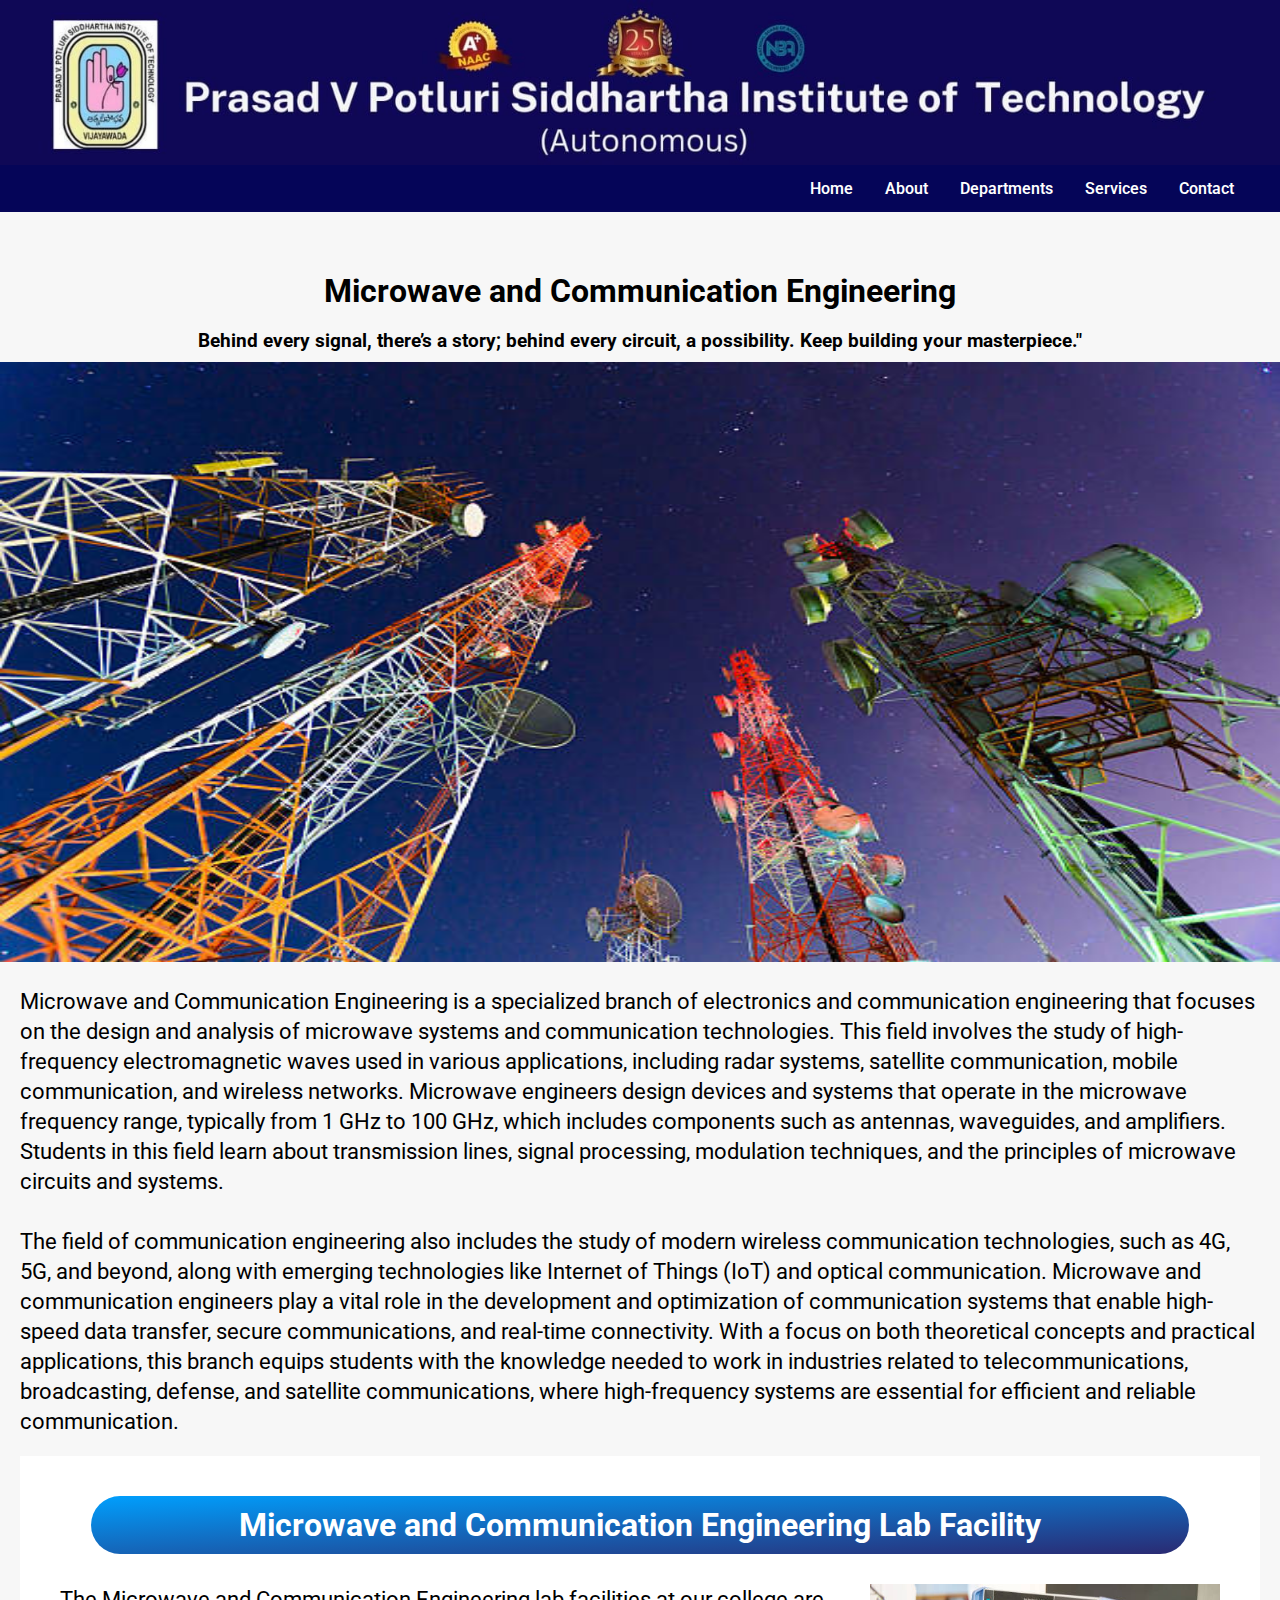
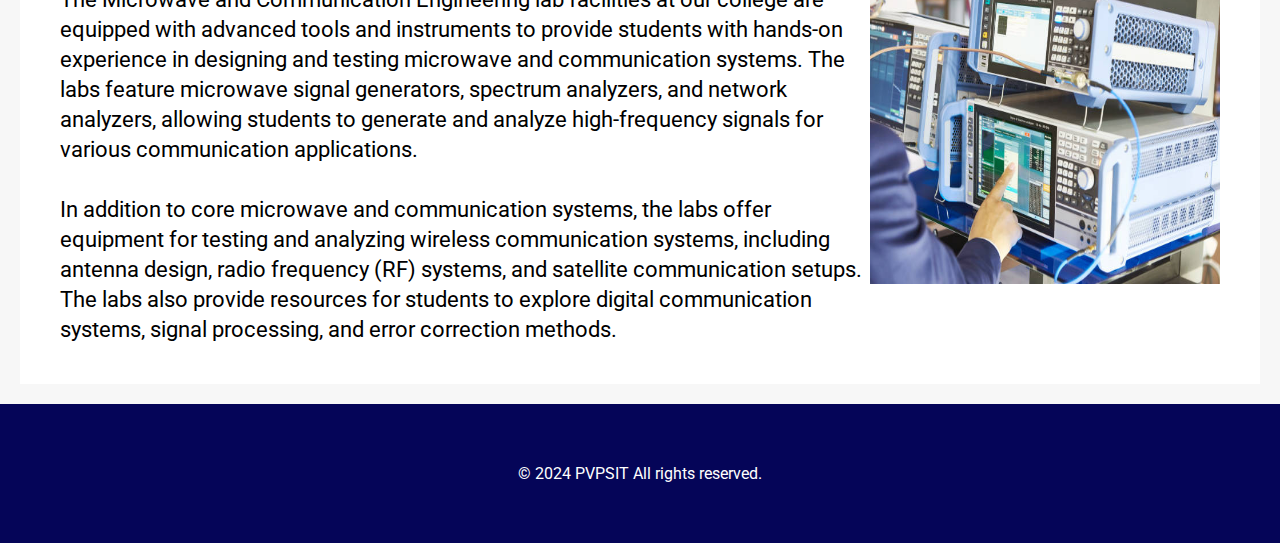
<file: mtech2.html>
<!DOCTYPE html>
<html lang="en">
<head>
    <meta charset="UTF-8">
    <meta name="viewport" content="width=device-width, initial-scale=1.0">
    <title>Document</title>
    <link rel="stylesheet" href="style.css">
    <link rel="preconnect" href="https://fonts.googleapis.com">
    <link rel="preconnect" href="https://fonts.gstatic.com" crossorigin>
    <link href="https://fonts.googleapis.com/css2?family=Roboto:ital,wght@0,100;0,300;0,400;0,500;0,700;0,900;1,100;1,300;1,400;1,500;1,700;1,900&display=swap" rel="stylesheet">
      
</head>
<body>
    <div class="body">
        <img src="./../images/header.jpg" style="width:100%;height: fit-content;float: right;" alt="">
        <header>
            <div class="navbar">
            
                 
          <a href="./../contact/contact.html" class="dropdown">Contact</a> 
          <a href="./../services/services.html" class="dropdown">Services</a>
          <div class="dropdown">
          <button class="dropbtn">Departments
            <i class="fa fa-caret-down"></i>
          </button>
          <div class="dropdown-content">
            <a href="./../branches/cse.html">CSE</a>
            <a href="./../branches/ece.html">ECE</a>
            <a href="./../branches/eee.html">EEE</a>
            <a href="./../branches/civil.html">CIVIL</a>
            <a href="./../branches/mech.html">MECH</a>
            <a href="./../branches/aiml.html">AI&ML</a>
            <a href="./../branches/aids.html">AI&DS</a>
            <a href="./../branches/it.html">IT</a>
            <a href="./../branches/mba.html">MBA</a>
            <a href="./../branches/mtech1.html">MS(M.Tech)</a>
            <a href="./../branches/mtech2.html">MCE(M.Tech)</a>
          </div>
        </div>
            
    
          <a href="./../about/about.html" class="dropdown">About</a>
        <a href="./../index/index.html" class="dropdown">Home</a>
          
      
      </div>
          </header>
    
    
    
        <h1 class="title">Microwave and Communication Engineering</h1>
        <h3 class="quote">Behind every signal, there’s a story; behind every circuit, a possibility. Keep building your masterpiece." </h3>
        <img src="./../images/m.tech(mwce).jpeg" alt="" class="img">
        <div class="content">
            
Microwave and Communication Engineering is a specialized branch of electronics and communication engineering that focuses on the design and analysis of microwave systems and communication technologies. This field involves the study of high-frequency electromagnetic waves used in various applications, including radar systems, satellite communication, mobile communication, and wireless networks. Microwave engineers design devices and systems that operate in the microwave frequency range, typically from 1 GHz to 100 GHz, which includes components such as antennas, waveguides, and amplifiers. Students in this field learn about transmission lines, signal processing, modulation techniques, and the principles of microwave circuits and systems.
            <br><br>
            The field of communication engineering also includes the study of modern wireless communication technologies, such as 4G, 5G, and beyond, along with emerging technologies like Internet of Things (IoT) and optical communication. Microwave and communication engineers play a vital role in the development and optimization of communication systems that enable high-speed data transfer, secure communications, and real-time connectivity. With a focus on both theoretical concepts and practical applications, this branch equips students with the knowledge needed to work in industries related to telecommunications, broadcasting, defense, and satellite communications, where high-frequency systems are essential for efficient and reliable communication.
        </div>
        <div class="sec2">
            <h1>Microwave and Communication Engineering Lab Facility</h1>
            <div class="part">
            <div class="part1">
                The Microwave and Communication Engineering lab facilities at our college are equipped with advanced tools and instruments to provide students with hands-on experience in designing and testing microwave and communication systems. The labs feature microwave signal generators, spectrum analyzers, and network analyzers, allowing students to generate and analyze high-frequency signals for various communication applications.
                <br>
                 <br>
                 In addition to core microwave and communication systems, the labs offer equipment for testing and analyzing wireless communication systems, including antenna design, radio frequency (RF) systems, and satellite communication setups. The labs also provide resources for students to explore digital communication systems, signal processing, and error correction methods.
                </div>
            <div class="part2">
                <img src="./../images/mvce-lab.jpg" alt="">
            </div>
        </div>
        </div>
    </div>
    <footer style="background-color: rgb(5, 5, 88);width:100%;padding:60px 0px;margin-top:20px;color: white;text-align: center;">© 2024 PVPSIT All rights reserved.</footer>
</body>
</html>
</file>
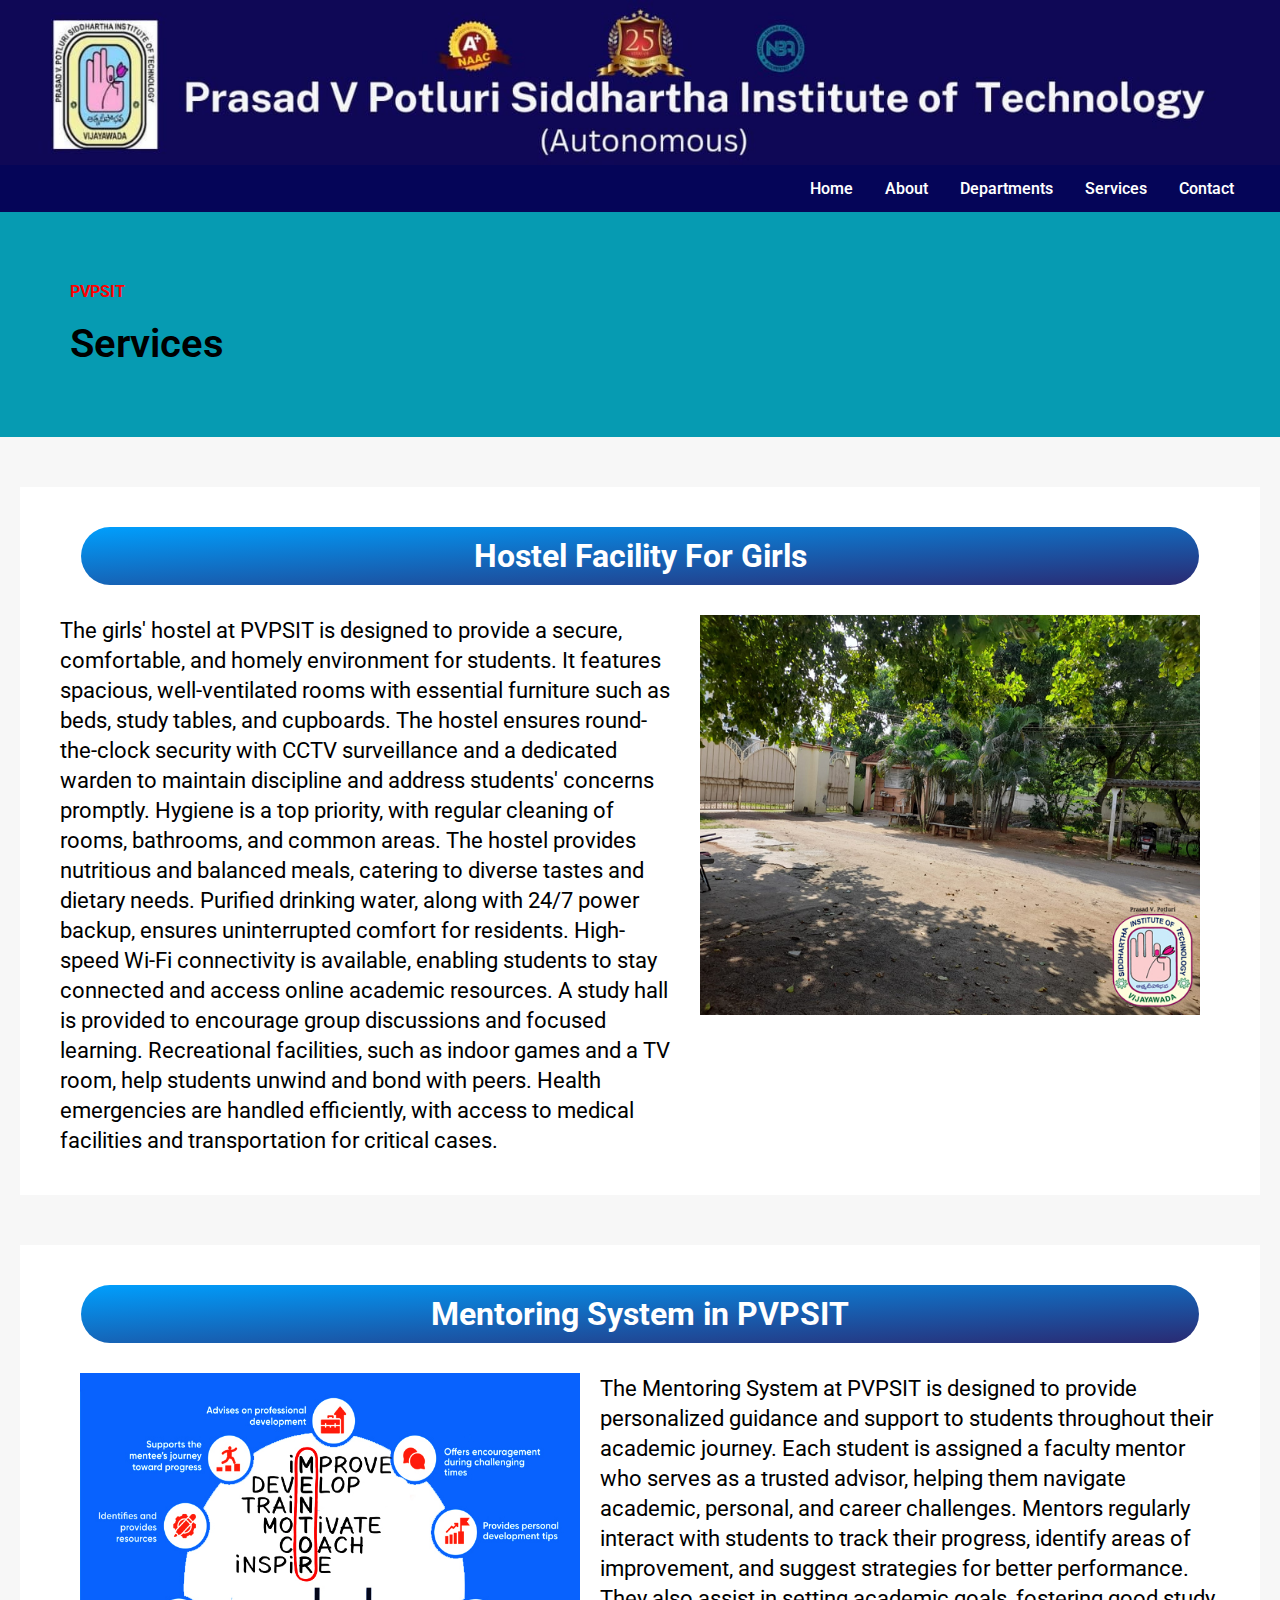
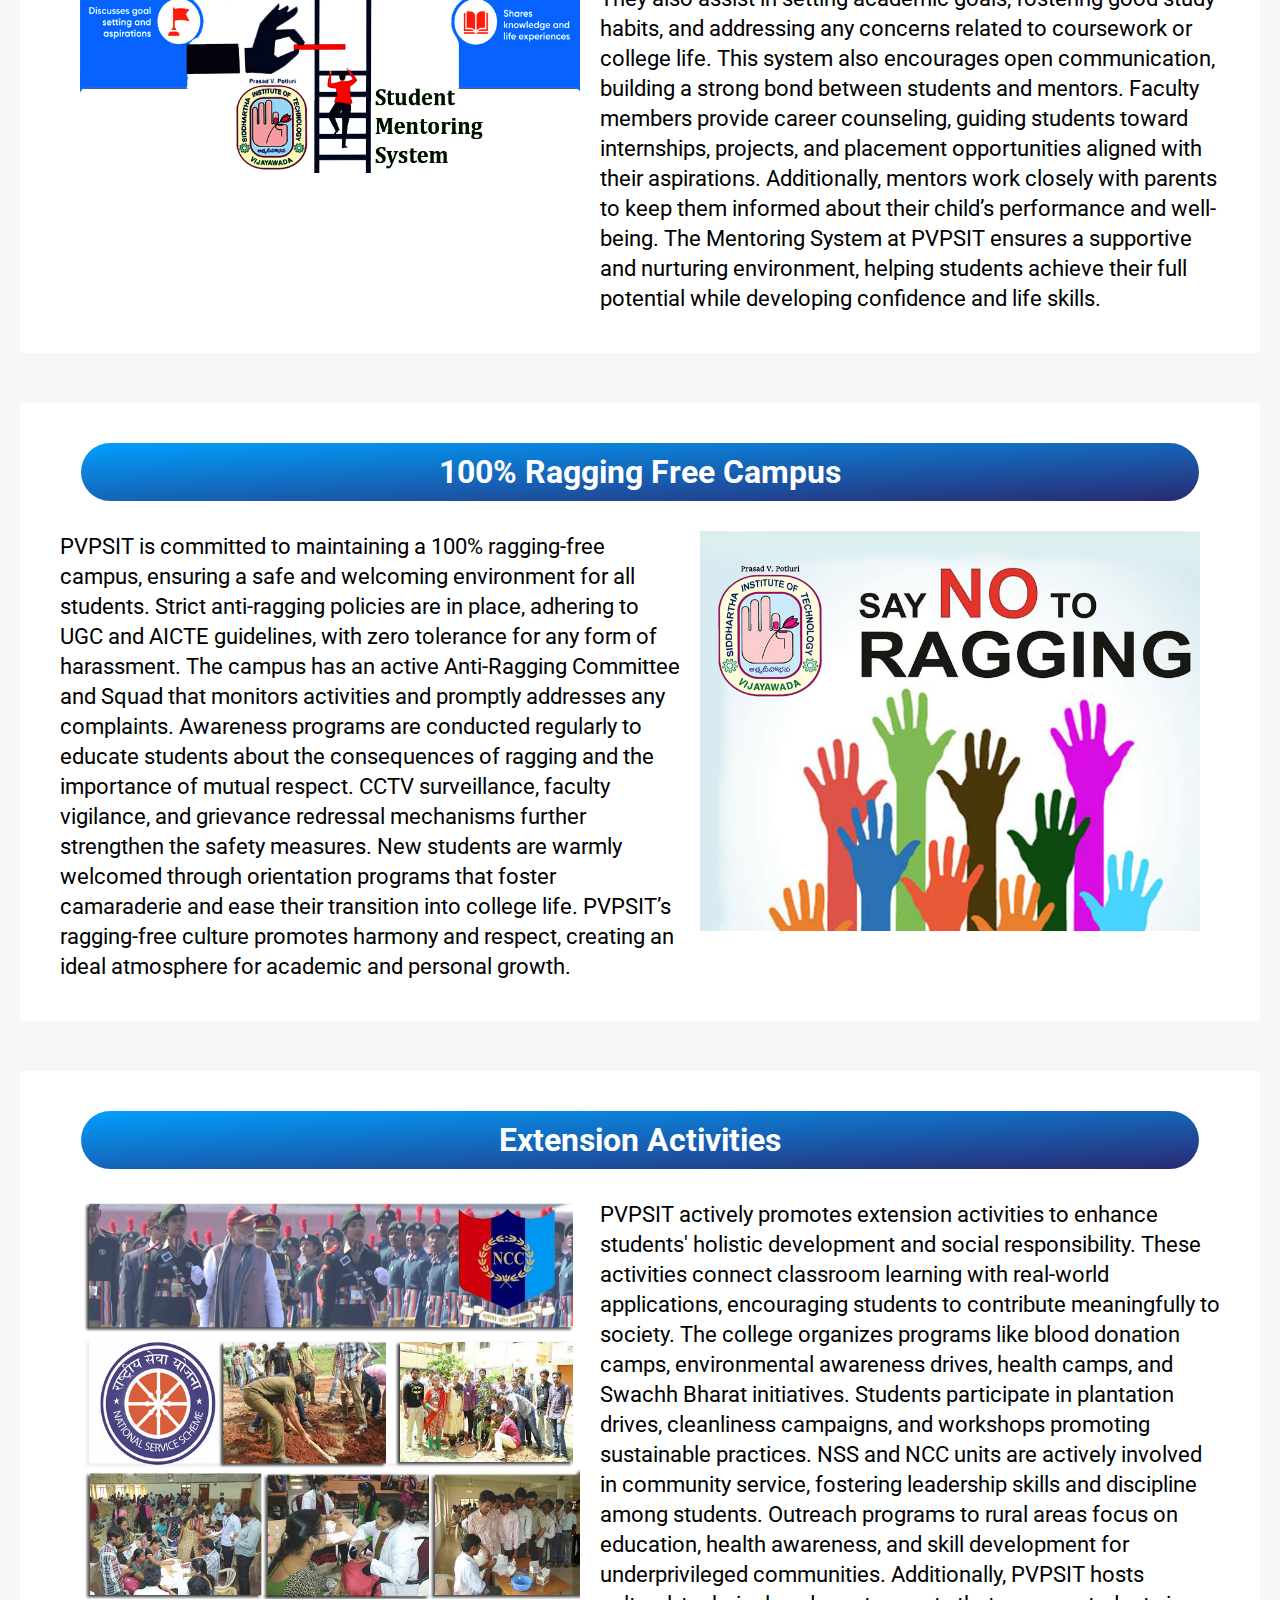
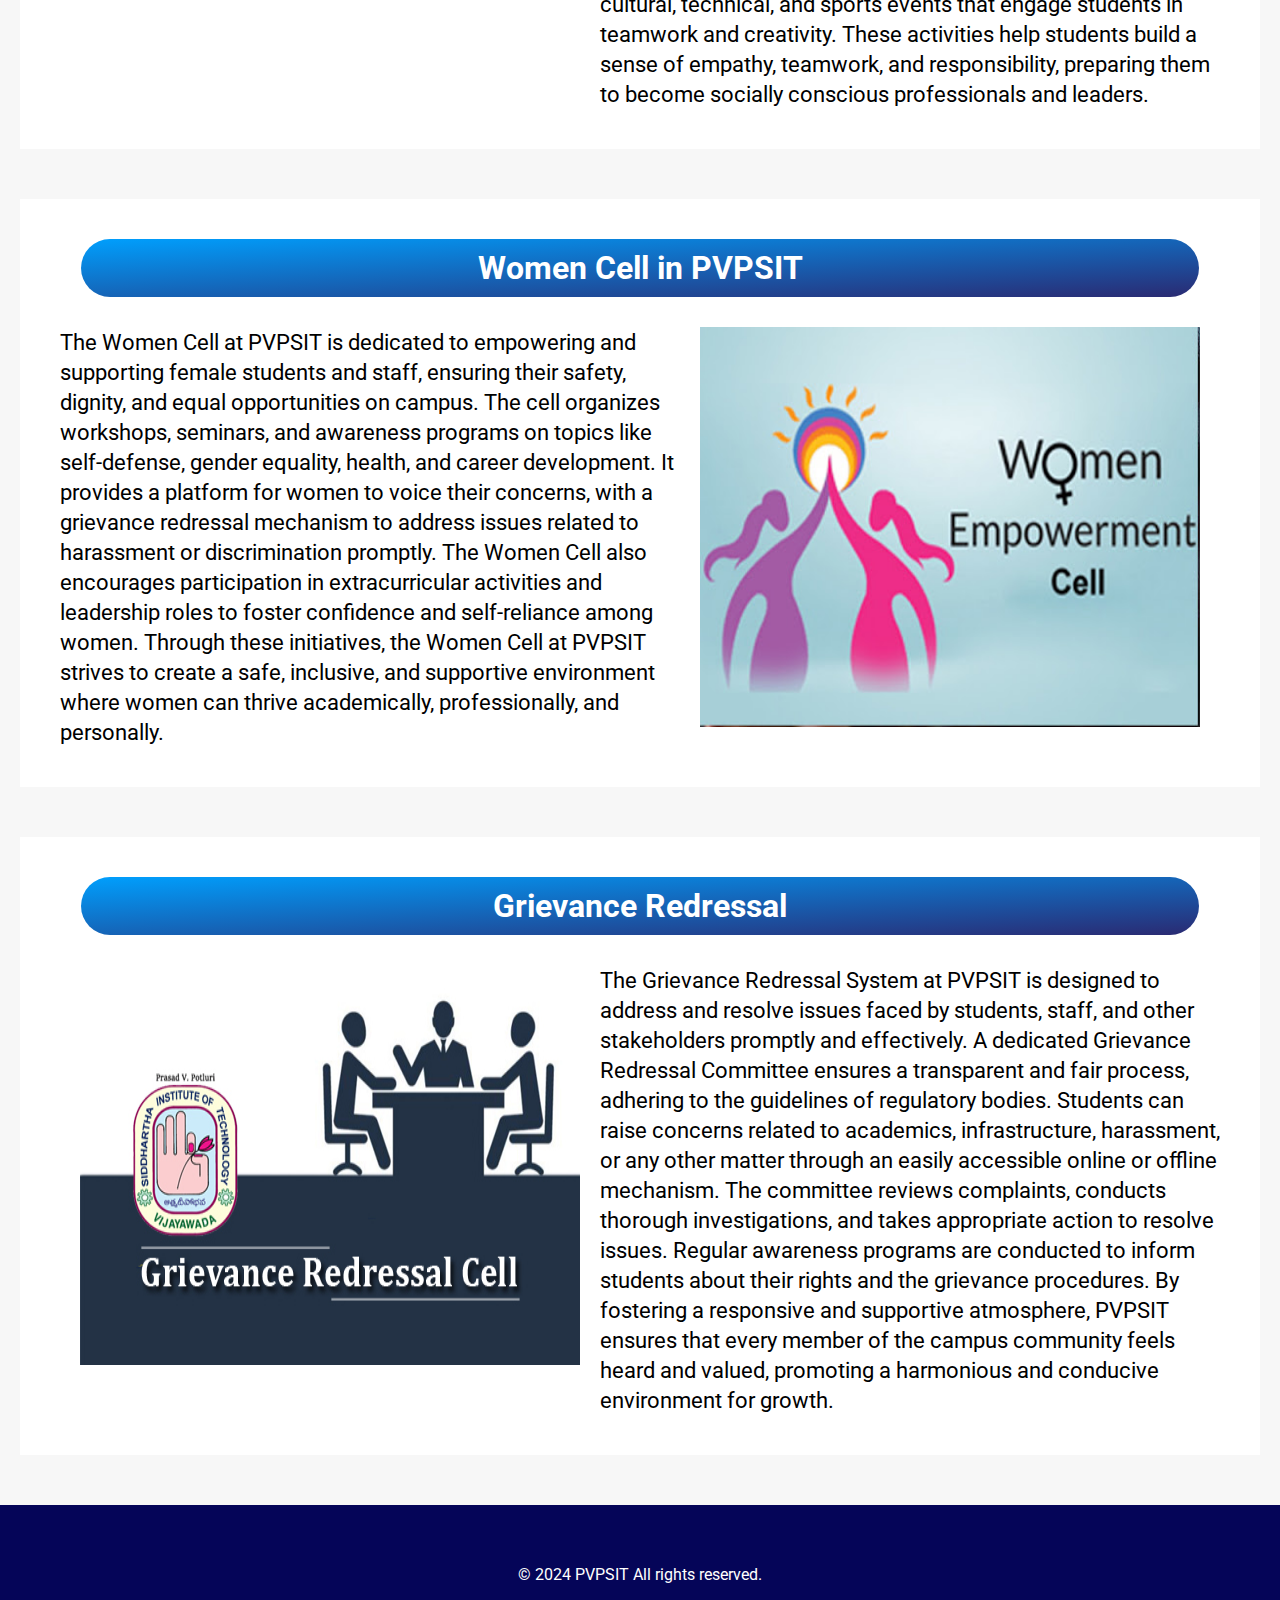
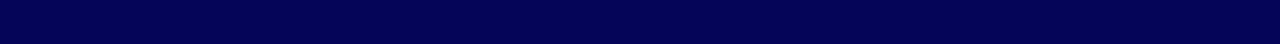
<file: services.html>
<!DOCTYPE html>
<html lang="en">
<head>
    <meta charset="UTF-8">
    <meta name="viewport" content="width=device-width, initial-scale=1.0">
    <title>Document</title>
    <link rel="stylesheet" href="services.css">
    <link rel="preconnect" href="https://fonts.googleapis.com">
    <link rel="preconnect" href="https://fonts.gstatic.com" crossorigin>
    <link href="https://fonts.googleapis.com/css2?family=Roboto:ital,wght@0,100;0,300;0,400;0,500;0,700;0,900;1,100;1,300;1,400;1,500;1,700;1,900&display=swap" rel="stylesheet">
      
</head>
<body>
    <img src="./../images/header.jpg" style="width:100%;height: fit-content;float: right;" alt="">
    <header>
        <div class="navbar">
        
             
      <a href="./../contact/contact.html" class="dropdown">Contact</a> 
      <a href="./../services/services.html" class="dropdown">Services</a>
      <div class="dropdown">
      <button class="dropbtn">Departments
        <i class="fa fa-caret-down"></i>
      </button>
      <div class="dropdown-content">
        <a href="./../branches/cse.html">CSE</a>
        <a href="./../branches/ece.html">ECE</a>
        <a href="./../branches/eee.html">EEE</a>
        <a href="./../branches/civil.html">CIVIL</a>
        <a href="./../branches/mech.html">MECH</a>
        <a href="./../branches/aiml.html">AI&ML</a>
        <a href="./../branches/aids.html">AI&DS</a>
        <a href="./../branches/it.html">IT</a>
        <a href="./../branches/mba.html">MBA</a>
        <a href="./../branches/mtech1.html">MS(M.Tech)</a>
        <a href="./../branches/mtech2.html">MCE(M.Tech)</a>
      </div>
    </div>
        

      <a href="./../about/about.html" class="dropdown">About</a>
    <a href="./../index/index.html" class="dropdown">Home</a>
      
  
  </div>
      </header>



    <div style="background-color:#069bb2;padding:70px;max-width:100%">
        <h4 style="color:red">PVPSIT</h4><br>
        <h1 style="font-size: 40px;font-weight: 600;">Services</h1>
    </div>
<div class="services">
    <h1>Hostel Facility For Girls</h1>
    <div class="part">
        <div class="part1">
        The girls' hostel at PVPSIT is designed to provide a secure, comfortable, and homely environment for students. It features spacious, well-ventilated rooms with essential furniture such as beds, study tables, and cupboards. The hostel ensures round-the-clock security with CCTV surveillance and a dedicated warden to maintain discipline and address students' concerns promptly.

Hygiene is a top priority, with regular cleaning of rooms, bathrooms, and common areas. The hostel provides nutritious and balanced meals, catering to diverse tastes and dietary needs. Purified drinking water, along with 24/7 power backup, ensures uninterrupted comfort for residents. High-speed Wi-Fi connectivity is available, enabling students to stay connected and access online academic resources.

A study hall is provided to encourage group discussions and focused learning. Recreational facilities, such as indoor games and a TV room, help students unwind and bond with peers. Health emergencies are handled efficiently, with access to medical facilities and transportation for critical cases.
        </div>
        <div class="part2">
            <img src="./../images/hostel-facility.jpg" alt="">
        </div>
</div>
</div>

<div class="services">
    <h1>Mentoring System in PVPSIT</h1>
    <div class="part">
        <div class="part2">
            <img src="./../images/ment-facility.jpg" alt="">
        </div>
        <div class="part1">
            The Mentoring System at PVPSIT is designed to provide personalized guidance and support to students throughout their academic journey. Each student is assigned a faculty mentor who serves as a trusted advisor, helping them navigate academic, personal, and career challenges.

            Mentors regularly interact with students to track their progress, identify areas of improvement, and suggest strategies for better performance. They also assist in setting academic goals, fostering good study habits, and addressing any concerns related to coursework or college life.
            
            This system also encourages open communication, building a strong bond between students and mentors. Faculty members provide career counseling, guiding students toward internships, projects, and placement opportunities aligned with their aspirations.
            
            Additionally, mentors work closely with parents to keep them informed about their child’s performance and well-being. The Mentoring System at PVPSIT ensures a supportive and nurturing environment, helping students achieve their full potential while developing confidence and life skills.
              </div>
</div>
</div>

<div class="services">
    <h1>100% Ragging Free Campus</h1>
    <div class="part">
        <div class="part1">
            PVPSIT is committed to maintaining a 100% ragging-free campus, ensuring a safe and welcoming environment for all students. Strict anti-ragging policies are in place, adhering to UGC and AICTE guidelines, with zero tolerance for any form of harassment.

            The campus has an active Anti-Ragging Committee and Squad that monitors activities and promptly addresses any complaints. Awareness programs are conducted regularly to educate students about the consequences of ragging and the importance of mutual respect.
            
            CCTV surveillance, faculty vigilance, and grievance redressal mechanisms further strengthen the safety measures. New students are warmly welcomed through orientation programs that foster camaraderie and ease their transition into college life.
            
            PVPSIT’s ragging-free culture promotes harmony and respect, creating an ideal atmosphere for academic and personal growth.
            
            </div>
        <div class="part2">
            <img src="./../images/raging-facility.jpeg" alt="">
        </div>
</div>
</div>

<div class="services">
    <h1>Extension Activities</h1>
    <div class="part">
        <div class="part2">
            <img src="./../images/ext-facility.jpg" alt="">
        </div>
        <div class="part1">
            PVPSIT actively promotes extension activities to enhance students' holistic development and social responsibility. These activities connect classroom learning with real-world applications, encouraging students to contribute meaningfully to society.

            The college organizes programs like blood donation camps, environmental awareness drives, health camps, and Swachh Bharat initiatives. Students participate in plantation drives, cleanliness campaigns, and workshops promoting sustainable practices.
            
            NSS and NCC units are actively involved in community service, fostering leadership skills and discipline among students. Outreach programs to rural areas focus on education, health awareness, and skill development for underprivileged communities.
            
            Additionally, PVPSIT hosts cultural, technical, and sports events that engage students in teamwork and creativity. These activities help students build a sense of empathy, teamwork, and responsibility, preparing them to become socially conscious professionals and leaders.
            </div>
</div>
</div>

<div class="services">
    <h1>Women Cell in PVPSIT</h1>
    <div class="part">
        <div class="part1">
            The Women Cell at PVPSIT is dedicated to empowering and supporting female students and staff, ensuring their safety, dignity, and equal opportunities on campus. The cell organizes workshops, seminars, and awareness programs on topics like self-defense, gender equality, health, and career development.

            It provides a platform for women to voice their concerns, with a grievance redressal mechanism to address issues related to harassment or discrimination promptly. The Women Cell also encourages participation in extracurricular activities and leadership roles to foster confidence and self-reliance among women.
            
            Through these initiatives, the Women Cell at PVPSIT strives to create a safe, inclusive, and supportive environment where women can thrive academically, professionally, and personally.
            
        </div>
        <div class="part2">
            <img src="./../images/womencell-facility.jpg" alt="">
        </div>
</div>
</div>


<div class="services">
    <h1>Grievance Redressal</h1>
    <div class="part">
        <div class="part2">
            <img src="./../images/gr-facility.jpg" alt="">
        </div>
        <div class="part1">
            The Grievance Redressal System at PVPSIT is designed to address and resolve issues faced by students, staff, and other stakeholders promptly and effectively. A dedicated Grievance Redressal Committee ensures a transparent and fair process, adhering to the guidelines of regulatory bodies.

            Students can raise concerns related to academics, infrastructure, harassment, or any other matter through an easily accessible online or offline mechanism. The committee reviews complaints, conducts thorough investigations, and takes appropriate action to resolve issues.
            
            Regular awareness programs are conducted to inform students about their rights and the grievance procedures. By fostering a responsive and supportive atmosphere, PVPSIT ensures that every member of the campus community feels heard and valued, promoting a harmonious and conducive environment for growth.
        </div>
        
</div>
</div>
<footer style="background-color: rgb(5, 5, 88);width:100%;padding:60px 0px;margin-top:20px;color: white;text-align: center;">© 2024 PVPSIT All rights reserved.</footer>
</body>
</html>
</file>
<file: about.css>
.navbar a {
    float:right;
    font-size: 16px;
    color: white;
    text-align: center;
    padding: 14px 16px;
    text-decoration: none;
    
   
  }
  *
{
    padding:0;
    margin:0;
    font-family: "Roboto", serif;
}
  .dropdown {
    float:right;
    overflow: hidden;
    font-weight:550;
    margin:auto;
  }
  
  .dropdown .dropbtn {
    font-size: 16px;  
    border: none;
    outline: none;
    color: white;
    padding: 14px 16px;
    background-color: inherit;
    font-family: inherit;
    margin: 0;
      font-weight:550;
  }
  
  .navbar a:hover, .dropdown:hover .dropbtn {
    background-color:blue;
  }
  
  .dropdown-content {
    display: none;
    position: absolute;
    background-color: #f9f9f9;
    min-width: 160px;
    box-shadow: 0px 8px 16px 0px rgba(0,0,0,0.2);
    z-index: 1;
  
  }
  
  .dropdown-content a {
    float: none;
    color: black;
    padding: 12px 16px;
    text-decoration: none;
    display: block;
    text-align: left;
    
  }
  
  .dropdown-content a:hover {
    background-color: #ddd;
  }
  
  .dropdown:hover .dropdown-content {
    display: block;
  }
  .navbar {
    overflow: hidden;
    background-color: rgb(5, 5, 88);
    padding-right:30px;
  }
</file>
<file: style.css>
*
{
    padding:0;
    margin:0;
    box-sizing: border-box;
    font-family: "Roboto", serif;
}
body
{
    background-color: #f7f7f7;
}
.title
{
    text-align: center;
    padding:10px;
    margin-top: 50px;
}
.quote
{
    text-align: center;
    padding:10px;
}
.img
{
    width:100%;
    height:600px;
}
.content
{
    margin:20px;
    font-size: 1.4rem;
    line-height: 30px;
}

.sec2
{
    padding:10px;
    margin:20px;
    background-color: white;
}
.sec2 h1
{
  border:none;
  width:90%;
  border-radius:45px 45px;
  text-align:center;
  margin:auto;
  padding:10px;
  background-image: linear-gradient(to bottom right ,#009FFD, #2A2A72);
  color:white;
  margin-top:30px;

}
.sec2 .part .part1
{
    font-size: 1.4rem;
    line-height: 30px;
}
.sec2 .part
{
    display: flex;
    padding:30px ;
}
.sec2 .part .part2 img
{
    height: 300px;
    width:350px;
}


.navbar a {
    float:right;
    font-size: 16px;
    color: white;
    text-align: center;
    padding: 14px 16px;
    text-decoration: none;
    
   
  }
  
  .dropdown {
    float:right;
    overflow: hidden;
    font-weight:550;
    margin:auto;
  }
  
  .dropdown .dropbtn {
    font-size: 16px;  
    border: none;
    outline: none;
    color: white;
    padding: 14px 16px;
    background-color: inherit;
    font-family: inherit;
    margin: 0;
      font-weight:550;
  }
  
  .navbar a:hover, .dropdown:hover .dropbtn {
    background-color:blue;
  }
  
  .dropdown-content {
    display: none;
    position: absolute;
    background-color: #f9f9f9;
    min-width: 160px;
    box-shadow: 0px 8px 16px 0px rgba(0,0,0,0.2);
    z-index: 1;
  
  }
  
  .dropdown-content a {
    float: none;
    color: black;
    padding: 12px 16px;
    text-decoration: none;
    display: block;
    text-align: left;
    
  }
  
  .dropdown-content a:hover {
    background-color: #ddd;
  }
  
  .dropdown:hover .dropdown-content {
    display: block;
  }
  .navbar {
    overflow: hidden;
    background-color: rgb(5, 5, 88);
    padding-right:30px;
  }
</file>
<file: contact.css>
.section2 iframe
{
    margin: auto;
    display: flex;
    align-items: center;
    text-align: center;
    margin:30px auto;
    border-radius: 50px;
}
.section1 img
{
    height:500px;
    width:500px;
    text-align: center;
    display: flex;
    margin:70px auto;
    border-radius: 50px;
}
body
{
    margin:0;
    padding:0;
}

.navbar a {
    float:right;
    font-size: 16px;
    color: white;
    text-align: center;
    padding: 14px 16px;
    text-decoration: none;
    
   
  }
  
  .dropdown {
    float:right;
    overflow: hidden;
    font-weight:550;
    margin:auto;
  }
  
  .dropdown .dropbtn {
    font-size: 16px;  
    border: none;
    outline: none;
    color: white;
    padding: 14px 16px;
    background-color: inherit;
    font-family: inherit;
    margin: 0;
      font-weight:550;
  }
  
  .navbar a:hover, .dropdown:hover .dropbtn {
    background-color:blue;
  }
  
  .dropdown-content {
    display: none;
    position: absolute;
    background-color: #f9f9f9;
    min-width: 160px;
    box-shadow: 0px 8px 16px 0px rgba(0,0,0,0.2);
    z-index: 1;
  
  }
  
  .dropdown-content a {
    float: none;
    color: black;
    padding: 12px 16px;
    text-decoration: none;
    display: block;
    text-align: left;
    
  }
  
  .dropdown-content a:hover {
    background-color: #ddd;
  }
  
  .dropdown:hover .dropdown-content {
    display: block;
  }
  .navbar {
    overflow: hidden;
    background-color: rgb(5, 5, 88);
    padding-right:30px;
  }
  *
{
    padding:0;
    margin:0;
    font-family: "Roboto", serif;
}
</file>
<file: services.css>
*
{
    padding:0;
    margin:0;
    font-family: "Roboto", serif;
}
.part
{
    display: flex;
}
body
{
    background-color: #f7f7f7;
    margin:0;
    padding:0;
}
.services
{
    padding:10px;
    margin:50px 20px;
    background-color: white;
}
.services h1
{
  border:none;
  width:90%;
  border-radius:45px 45px;
  text-align:center;
  margin:auto;
  padding:10px;
  background-image: linear-gradient(to bottom right ,#009FFD, #2A2A72);
  color:white;
  margin-top:30px;

}
.services .part .part1
{
    font-size: 1.4rem;
    line-height: 30px;
    display: flex;
    align-items: center;
}
.services .part
{
    display: flex;
    padding:30px ;
}
.services .part2 img
{
    height:400px;
    width:500px;
    margin:0px 20px;
}


.navbar a {
    float:right;
    font-size: 16px;
    color: white;
    text-align: center;
    padding: 14px 16px;
    text-decoration: none;
    
   
  }
  
  .dropdown {
    float:right;
    overflow: hidden;
    font-weight:550;
    margin:auto;
  }
  
  .dropdown .dropbtn {
    font-size: 16px;  
    border: none;
    outline: none;
    color: white;
    padding: 14px 16px;
    background-color: inherit;
    font-family: inherit;
    margin: 0;
      font-weight:550;
  }
  
  .navbar a:hover, .dropdown:hover .dropbtn {
    background-color:blue;
  }
  
  .dropdown-content {
    display: none;
    position: absolute;
    background-color: #f9f9f9;
    min-width: 160px;
    box-shadow: 0px 8px 16px 0px rgba(0,0,0,0.2);
    z-index: 1;
  
  }
  
  .dropdown-content a {
    float: none;
    color: black;
    padding: 12px 16px;
    text-decoration: none;
    display: block;
    text-align: left;
    
  }
  
  .dropdown-content a:hover {
    background-color: #ddd;
  }
  
  .dropdown:hover .dropdown-content {
    display: block;
  }
  .navbar {
    overflow: hidden;
    background-color: rgb(5, 5, 88);
    padding-right:30px;
  }
</file>
